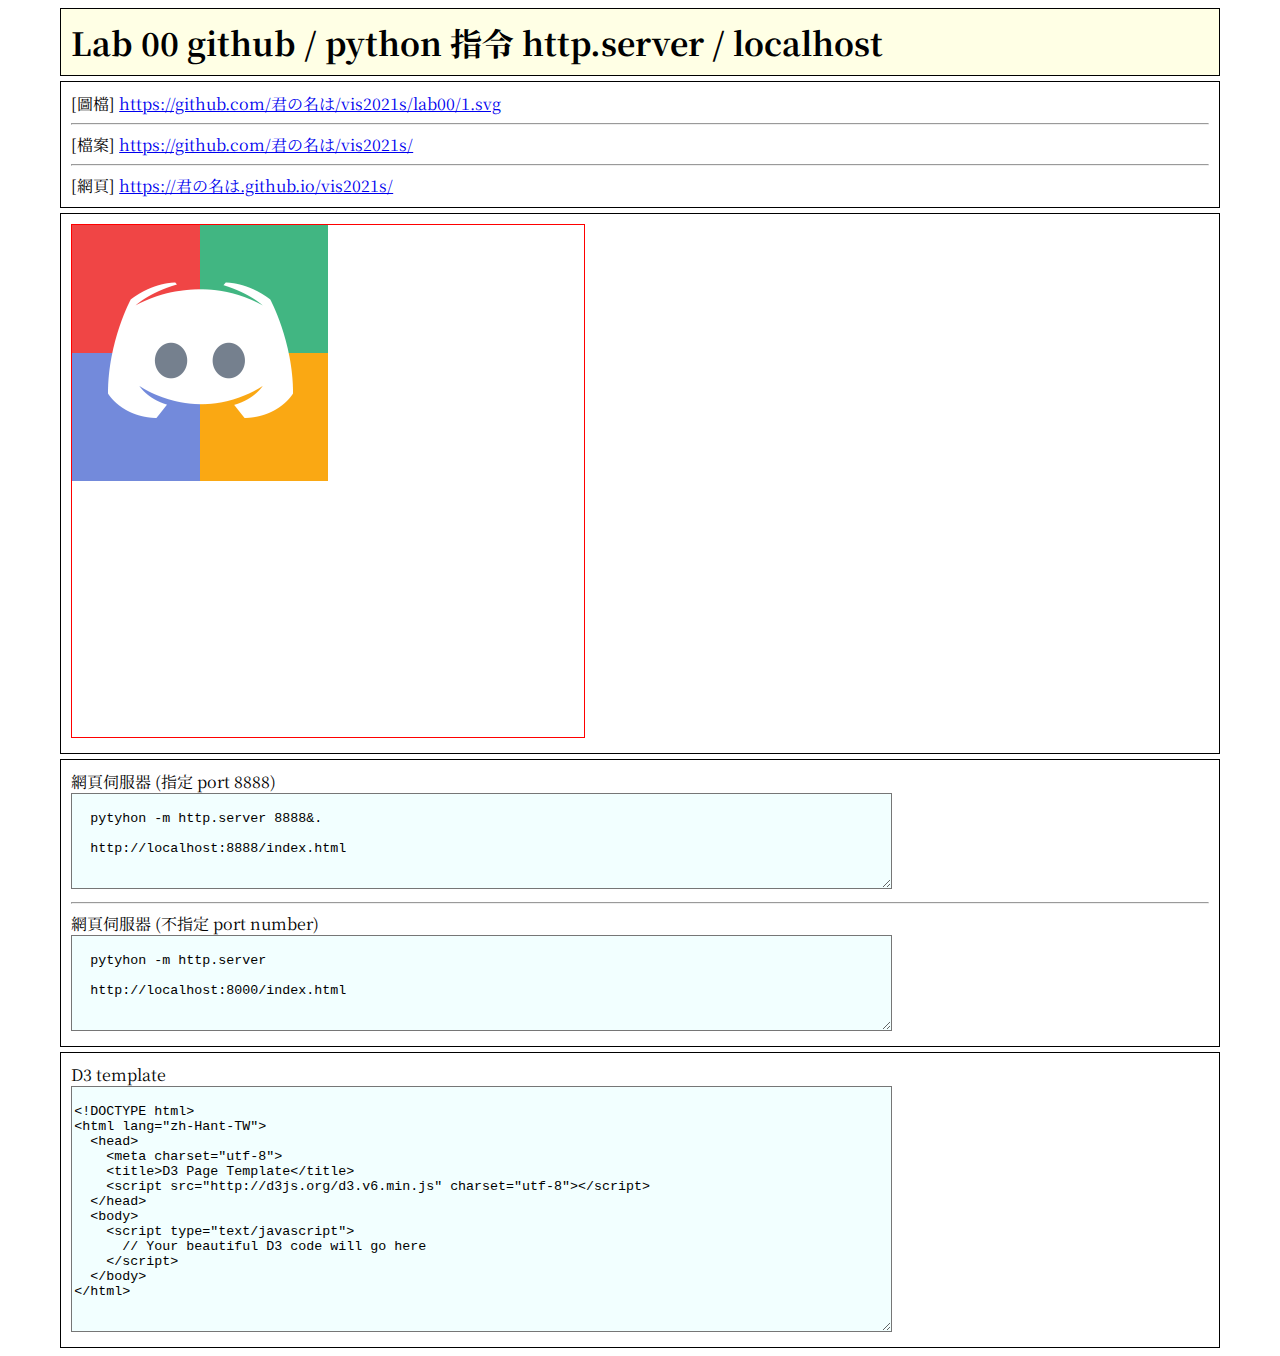
<file: lab00/index.html>
<!DOCTYPE html>
<html>
<head>
	<title></title>
	<meta charset="utf-8">
	<style>
    @import url('https://fonts.googleapis.com/css2?family=Noto+Serif+JP:wght@900&display=swap');

    h1 {
      background-color: rgba(255, 255, 0, 0.1);
      font-family: 'Noto Serif JP', serif;
      font-size: 24pt;
      border: solid 1px black;
      width: 90%;
      margin: 5px auto;
      padding: 10px;
    }

		div {
			font-family: 'Noto Serif JP', serif;
			font-size: 12pt;
			border: solid 1px black;
			width: 90%;
			margin: 5px auto;
			padding: 10px;
		}

    div:hover, ul:hover, h1:hover, h3:hover {
      background-color: rgba(255, 255, 128, 0.1);
      /* offset-x | offset-y | blur-radius | spread-radius | color */
      box-shadow: 0px 0px 5px 5px rgba(128, 255, 255, 0.5);
    }

    svg, iframe {
      border: 1px solid red;
    }
	</style>
</head>
<body>

<h1>  Lab 00 github / python 指令 http.server / localhost </h1>

<div>
  [圖檔] <a href="https://github.com/君の名は/vis2021s/lab00/1.svg">https://github.com/君の名は/vis2021s/lab00/1.svg</a>
  <hr>
  [檔案] <a href="https://github.com/君の名は/vis2021s/">https://github.com/君の名は/vis2021s/</a>
  <hr>
  [網頁] <a href="https://君の名は.github.io/vis2021s/">https://君の名は.github.io/vis2021s/</a>
</div>

<div>
  <iframe src="./1.svg" width="512" height="512" seamless="seamless" scrolling="no" frameborder="0" allowtransparency="true"> </iframe>
</div>

<div>
  網頁伺服器 (指定 port 8888)<br>
  <textarea rows="6" cols="100" style="font-family:'Courier New'; background: rgba(128, 255, 255, 0.1);">

  pytyhon -m http.server 8888&.

  http://localhost:8888/index.html
  </textarea>
  <hr>
  網頁伺服器 (不指定 port number)<br>
  <textarea rows="6" cols="100" style="font-family:'Courier New'; background: rgba(128, 255, 255, 0.1);">

  pytyhon -m http.server

  http://localhost:8000/index.html
  </textarea>
</div>

<div>
  D3 template <br>
  <textarea rows="16" cols="100" style="font-family:'Courier New'; background: rgba(128, 255, 255, 0.1);">

<!DOCTYPE html>
<html lang="zh-Hant-TW">
  <head>
    <meta charset="utf-8">
    <title>D3 Page Template</title>
    <script src="http://d3js.org/d3.v6.min.js" charset="utf-8"></script>
  </head>
  <body>
    <script type="text/javascript">
      // Your beautiful D3 code will go here
    </script>
  </body>
</html>
  </textarea>
</div>


</body>
</html>
</file>
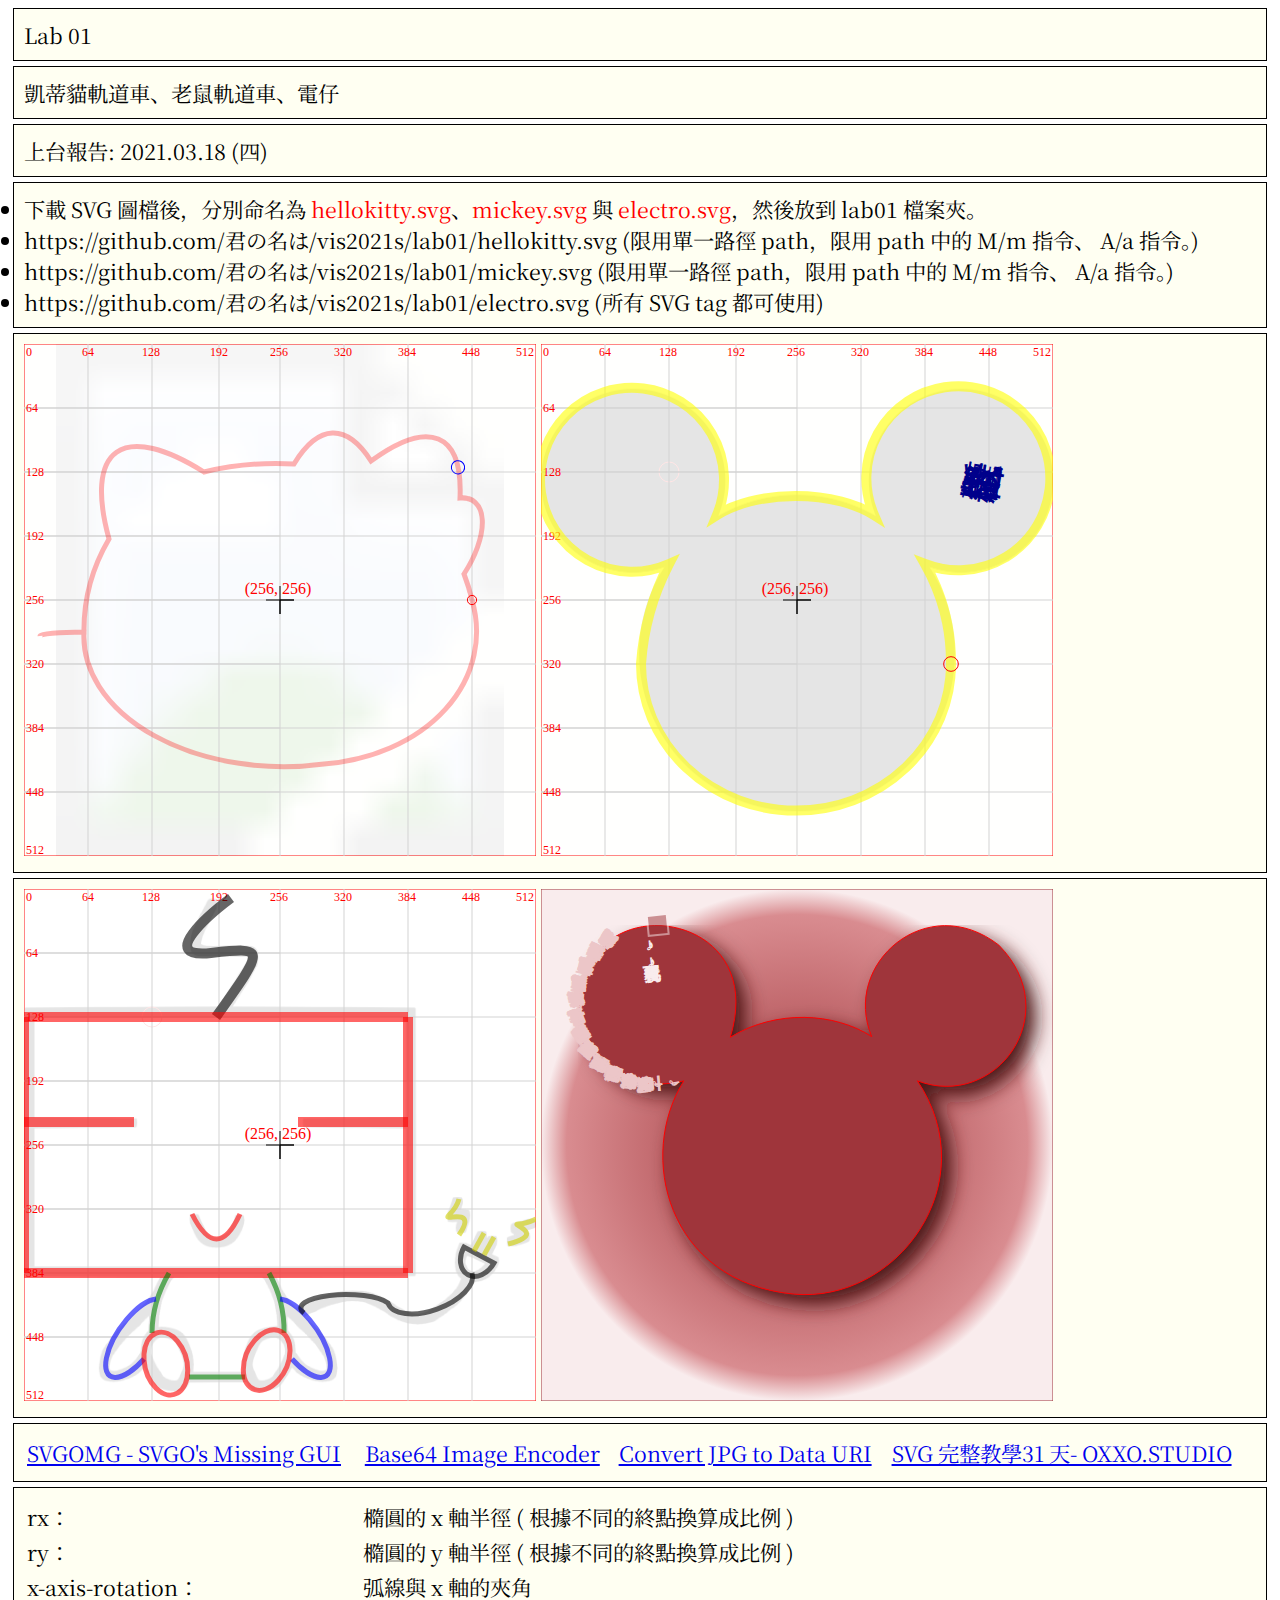
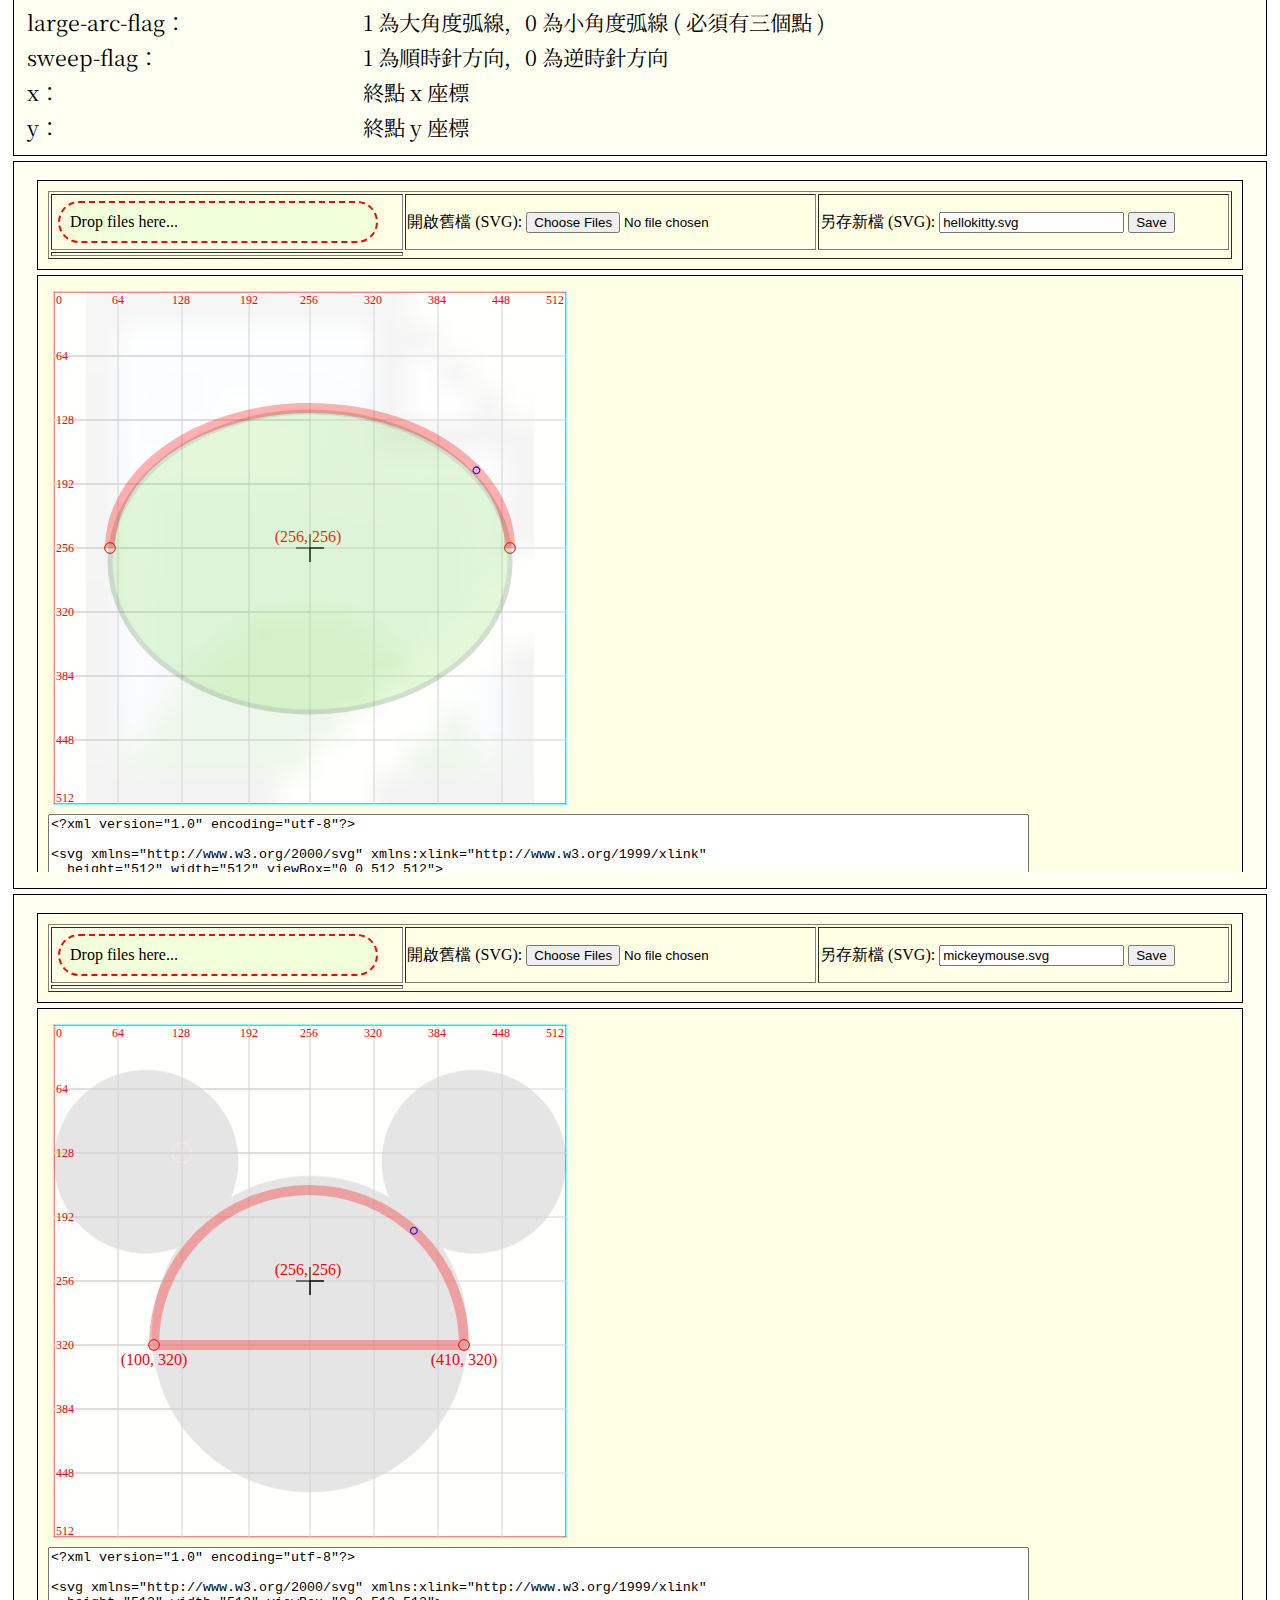
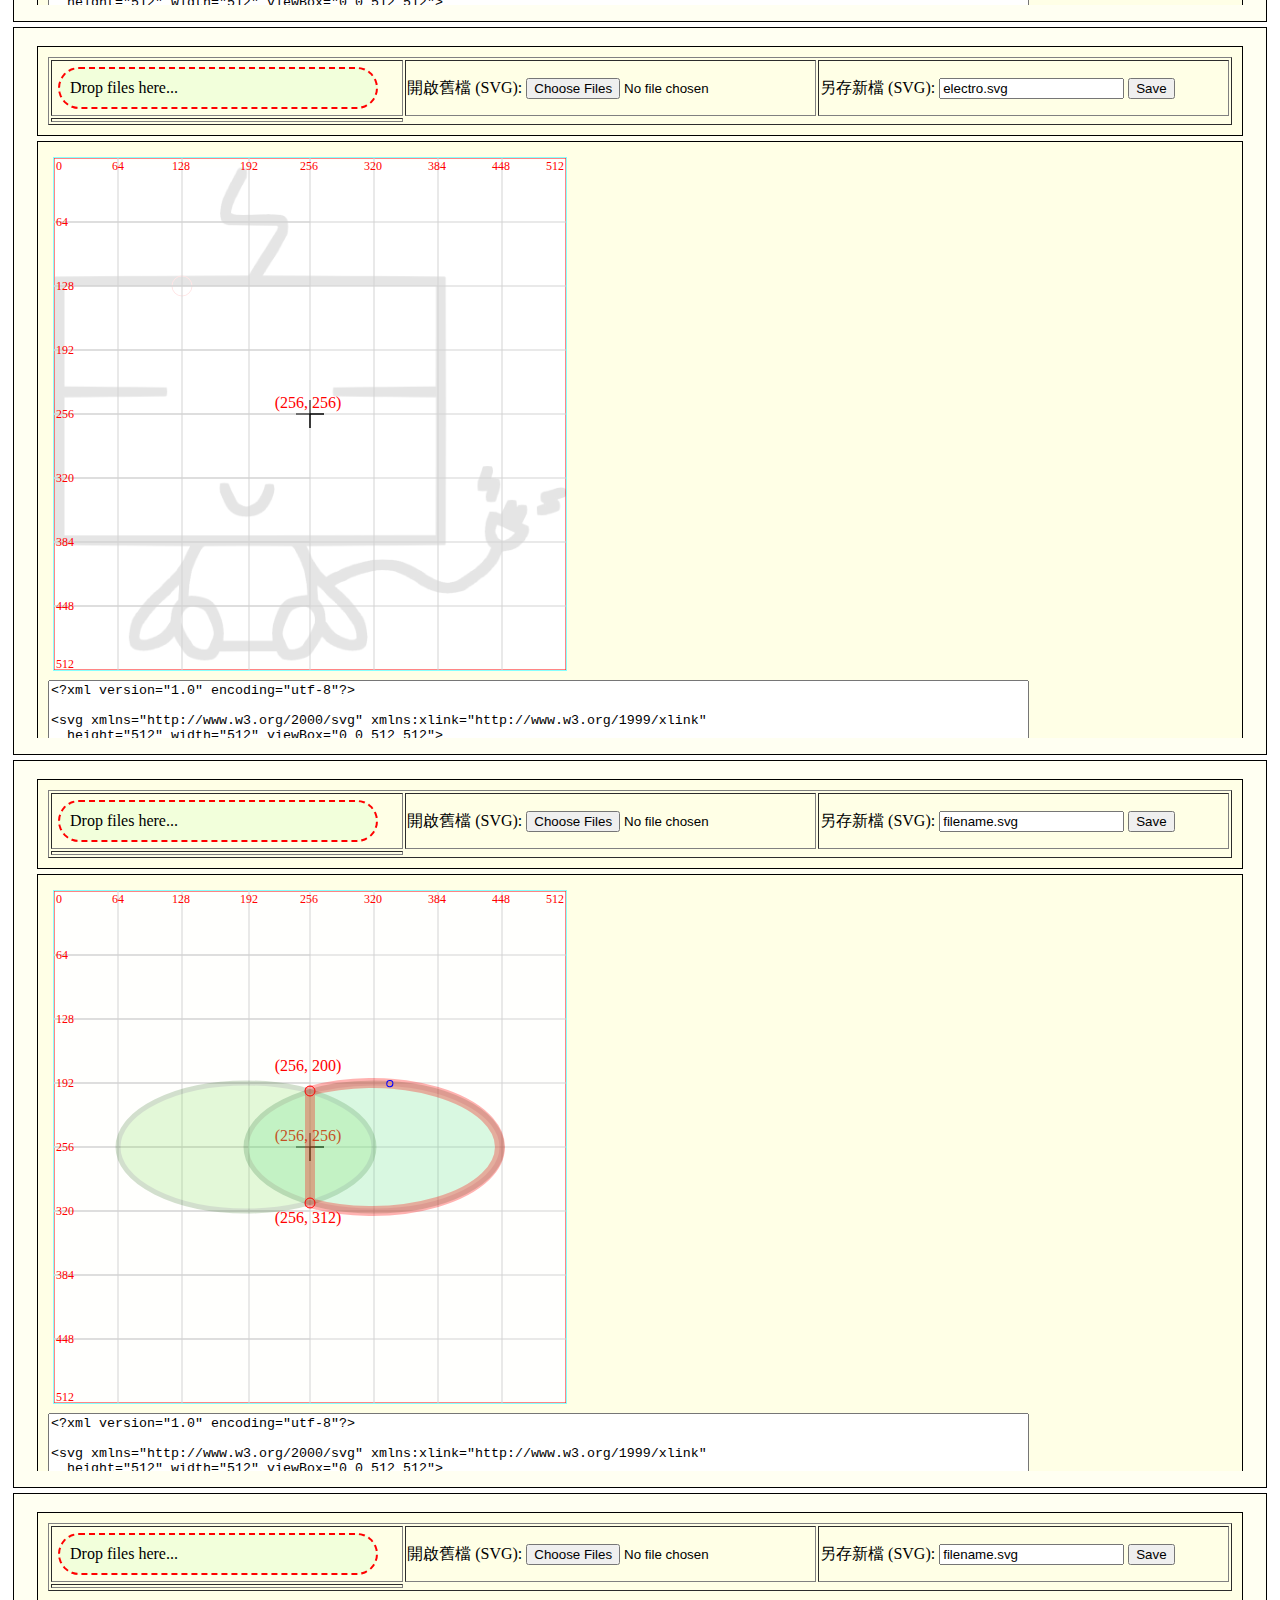
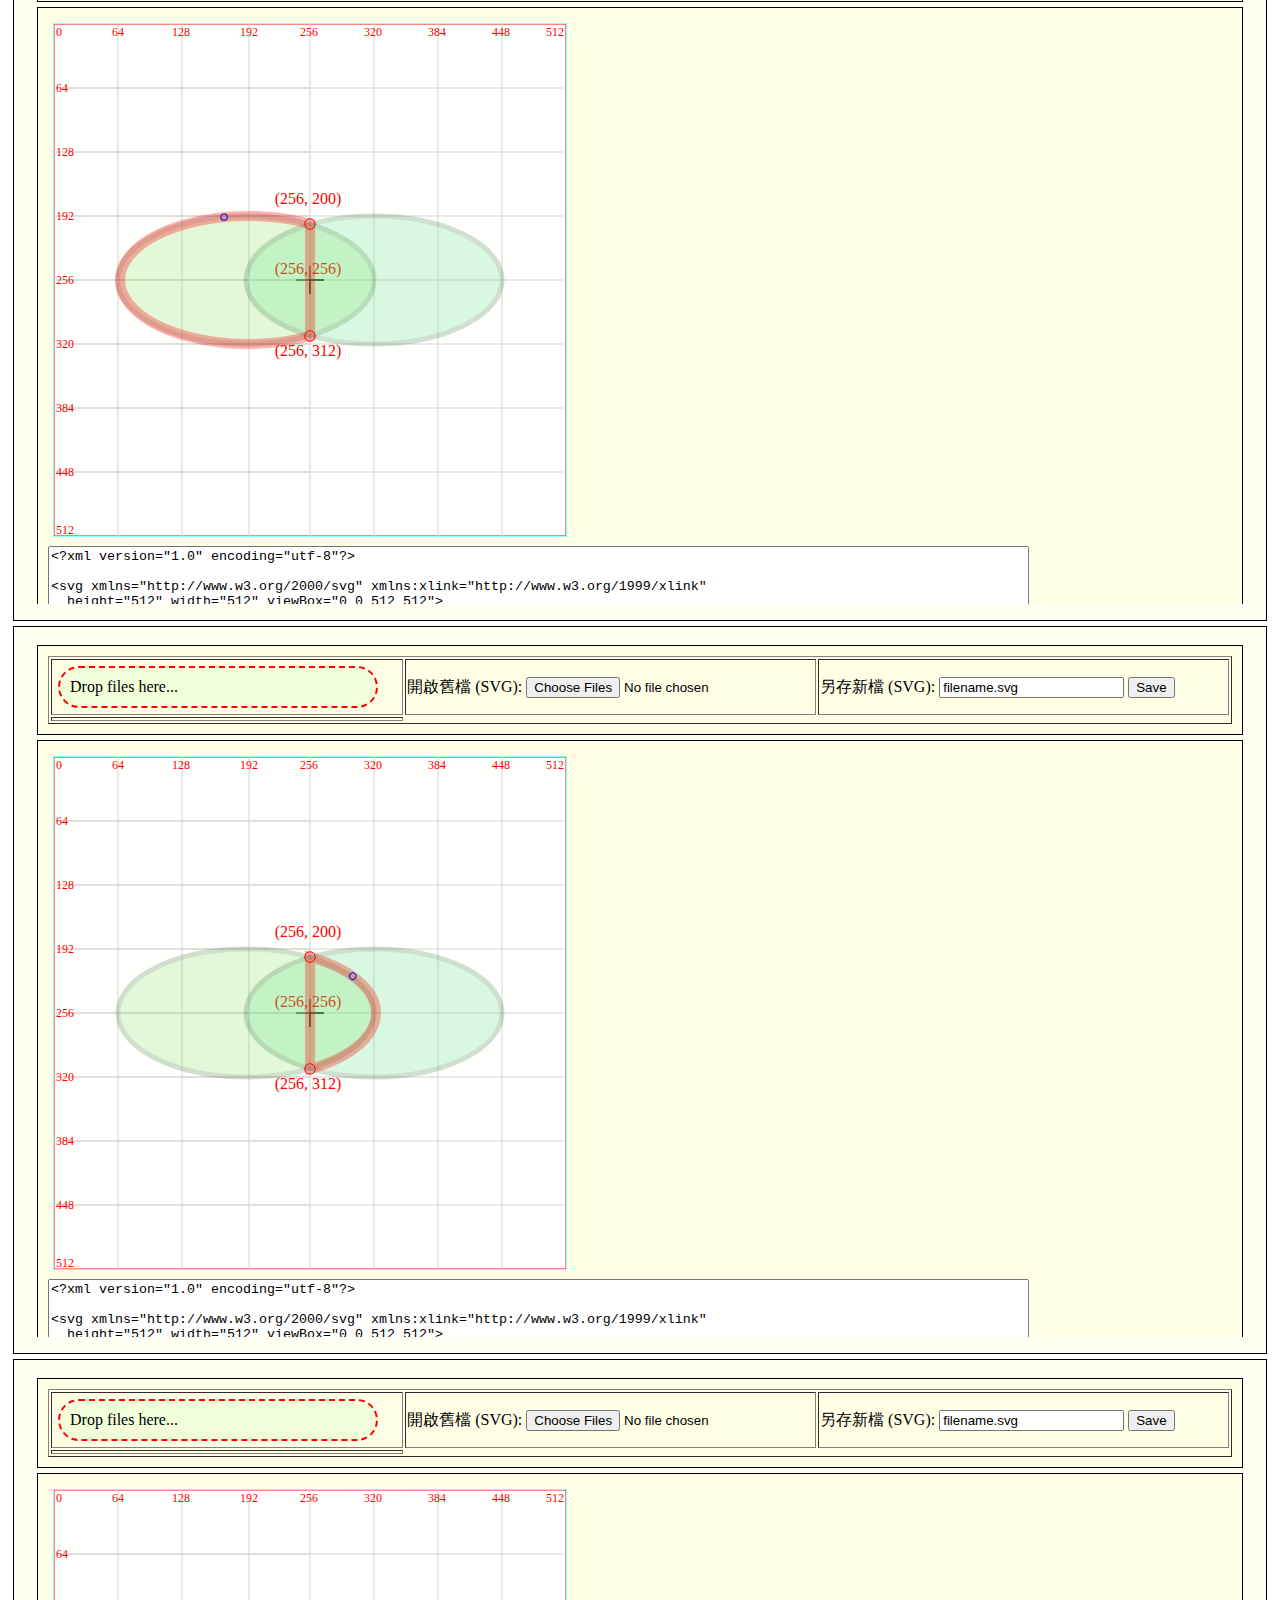
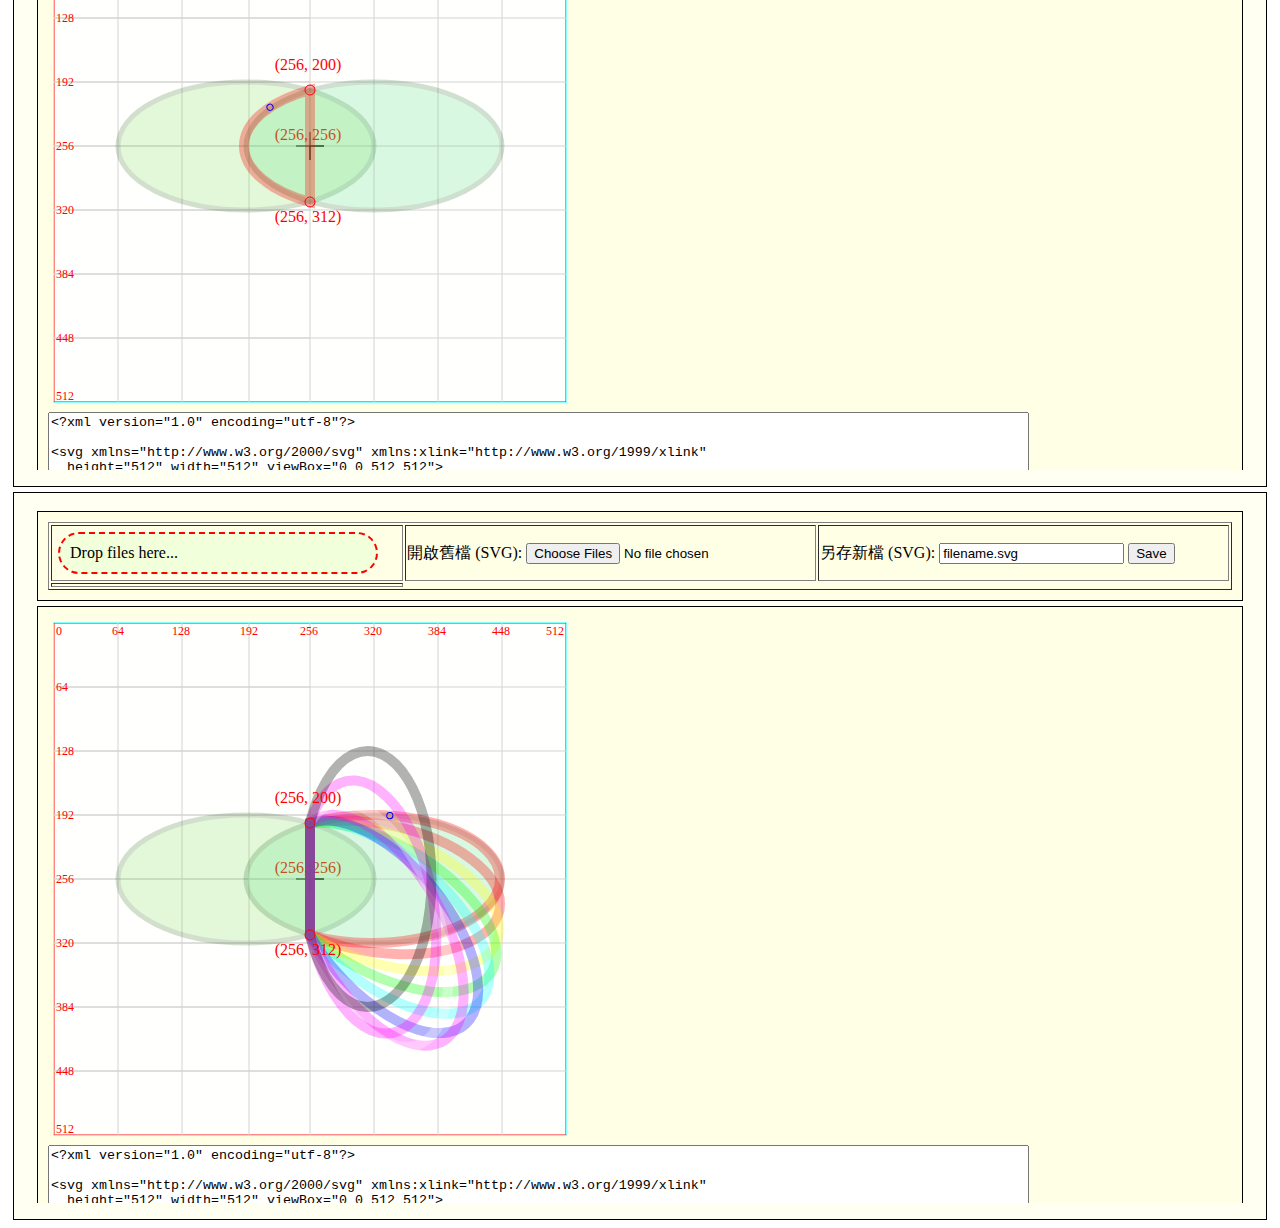
<file: lab01/index.html>
<!DOCTYPE html>
<html lang="zh-Hant-TW">
<head>
    <meta charset="utf-8">
    <title>Lab 01</title>
    <script src="http://d3js.org/d3.v6.min.js" charset="utf-8"></script> <!-- v6.5.0 -->
    <style type="text/css">
	    @import url('https://fonts.googleapis.com/css2?family=Noto+Serif+JP:wght@900&display=swap');

	    body {
	        font-family: 'Noto Serif JP', serif;
	        font-size: 16pt;
	    }
	    div, ul {
	      border: solid black 1px;
	      margin: 5px;
	      padding: 10px;
	      background-color: rgba(255, 255, 128, 0.1);
	    }

	    div:hover, ul:hover {
	      background-color: rgba(255, 128, 128, 0.1);
	    }
    </style>
</head>
<body>
	<div>
		Lab 01
	</div>
	<div>
		凱蒂貓軌道車、老鼠軌道車、電仔
	</div>
	<div>
		上台報告: 2021.03.18 (四)
	</div>
	<ul>
		<li>下載 SVG 圖檔後，分別命名為 <font color="red">hellokitty.svg</font>、<font color="red">mickey.svg</font> 與 <font color="red">electro.svg</font>，然後放到 lab01 檔案夾。</li>
		<li>https://github.com/君の名は/vis2021s/lab01/hellokitty.svg (限用單一路徑 path，限用 path 中的 M/m 指令、 A/a 指令。)</li>
		<li>https://github.com/君の名は/vis2021s/lab01/mickey.svg (限用單一路徑 path，限用 path 中的 M/m 指令、 A/a 指令。)</li>
		<li>https://github.com/君の名は/vis2021s/lab01/electro.svg (所有 SVG tag 都可使用)</li>
	</ul>
	<div>
    	<iframe src="./hellokitty.svg" width="512" height="512" seamless="seamless" scrolling="yes" frameborder="0" allowtransparency="true"> </iframe>
    	<iframe src="./mickeymouse.svg" width="512" height="512" seamless="seamless" scrolling="yes" frameborder="0" allowtransparency="true"> </iframe>
	</div>
	<div>
    	<iframe src="./electro.svg" width="512" height="512" seamless="seamless" scrolling="yes" frameborder="0" allowtransparency="true"> </iframe>
    	<iframe src="./mickey.svg" width="512" height="512" seamless="seamless" scrolling="yes" frameborder="0" allowtransparency="true"> </iframe>
	</div>
	<!-- ---------------- -->
	<div>
		<table style="width:100%">
		  <tr>
		    <td><a target="_blank" href="https://jakearchibald.github.io/svgomg/">SVGOMG - SVGO's Missing GUI</a></td>
		    <td><a target="_blank" href="https://www.base64-image.de/">Base64 Image Encoder</a></td>
		    <td><a target="_blank" href="https://onlinejpgtools.com/convert-jpg-to-data-uri">Convert JPG to Data URI</a></td>
		    <td><a href="https://www.oxxostudio.tw/articles/201410/svg-tutorial.html">SVG 完整教學31 天- OXXO.STUDIO</a></td>
		  </tr>
		</table>
	</div>
	<!-- ---------------- -->
	<div>
		<table style="width:100%">
		  <tr>
		    <td>rx： </td><td>橢圓的 x 軸半徑 ( 根據不同的終點換算成比例 ) </td>
		  </tr>
		  <tr>
		    <td>ry： </td><td>橢圓的 y 軸半徑 ( 根據不同的終點換算成比例 ) </td>
		  </tr>
		  <tr>
		    <td>x-axis-rotation： </td><td>弧線與 x 軸的夾角 </td>
		  </tr>
		  <tr>
		    <td>large-arc-flag： </td><td>1 為大角度弧線，0 為小角度弧線 ( 必須有三個點 ) </td>
		  </tr>
		  <tr>
		    <td>sweep-flag： </td><td>1 為順時針方向，0 為逆時針方向 </td>
		  </tr>
		  <tr>
		    <td>x：  </td><td>終點 x 座標 </td>
		  </tr>
		  <tr>
		    <td>y：  </td><td>終點 y 座標 </td>
		  </tr>
		</table>
	</div>

	<div>
	    <iframe src="./hellokitty.html" width="100%" height="700" seamless="seamless" scrolling="yes" frameborder="0" allowtransparency="true"> </iframe>
	</div>

	<div>
	    <iframe src="./mickeymouse.html" width="100%" height="700" seamless="seamless" scrolling="yes" frameborder="0" allowtransparency="true"> </iframe>
	</div>

	<div>
	    <iframe src="./electro.html" width="100%" height="700" seamless="seamless" scrolling="yes" frameborder="0" allowtransparency="true"> </iframe>
	</div>
	<div>
	    <iframe src="./largearcsweep1.html" width="100%" height="700" seamless="seamless" scrolling="yes" frameborder="0" allowtransparency="true"> </iframe>
	</div>

	<div>
	    <iframe src="./largearcsweep2.html" width="100%" height="700" seamless="seamless" scrolling="yes" frameborder="0" allowtransparency="true"> </iframe>
	</div>

	<div>
	    <iframe src="./largearcsweep3.html" width="100%" height="700" seamless="seamless" scrolling="yes" frameborder="0" allowtransparency="true"> </iframe>
	</div>

	<div>
	    <iframe src="./largearcsweep4.html" width="100%" height="700" seamless="seamless" scrolling="yes" frameborder="0" allowtransparency="true"> </iframe>
	</div>

	<div>
	    <iframe src="./angle.html" width="100%" height="700" seamless="seamless" scrolling="yes" frameborder="0" allowtransparency="true"> </iframe>
	</div>

	<script type="text/javascript">
	  // Your beautiful D3 code will go here
	</script>

 </body>
</html>
</file>
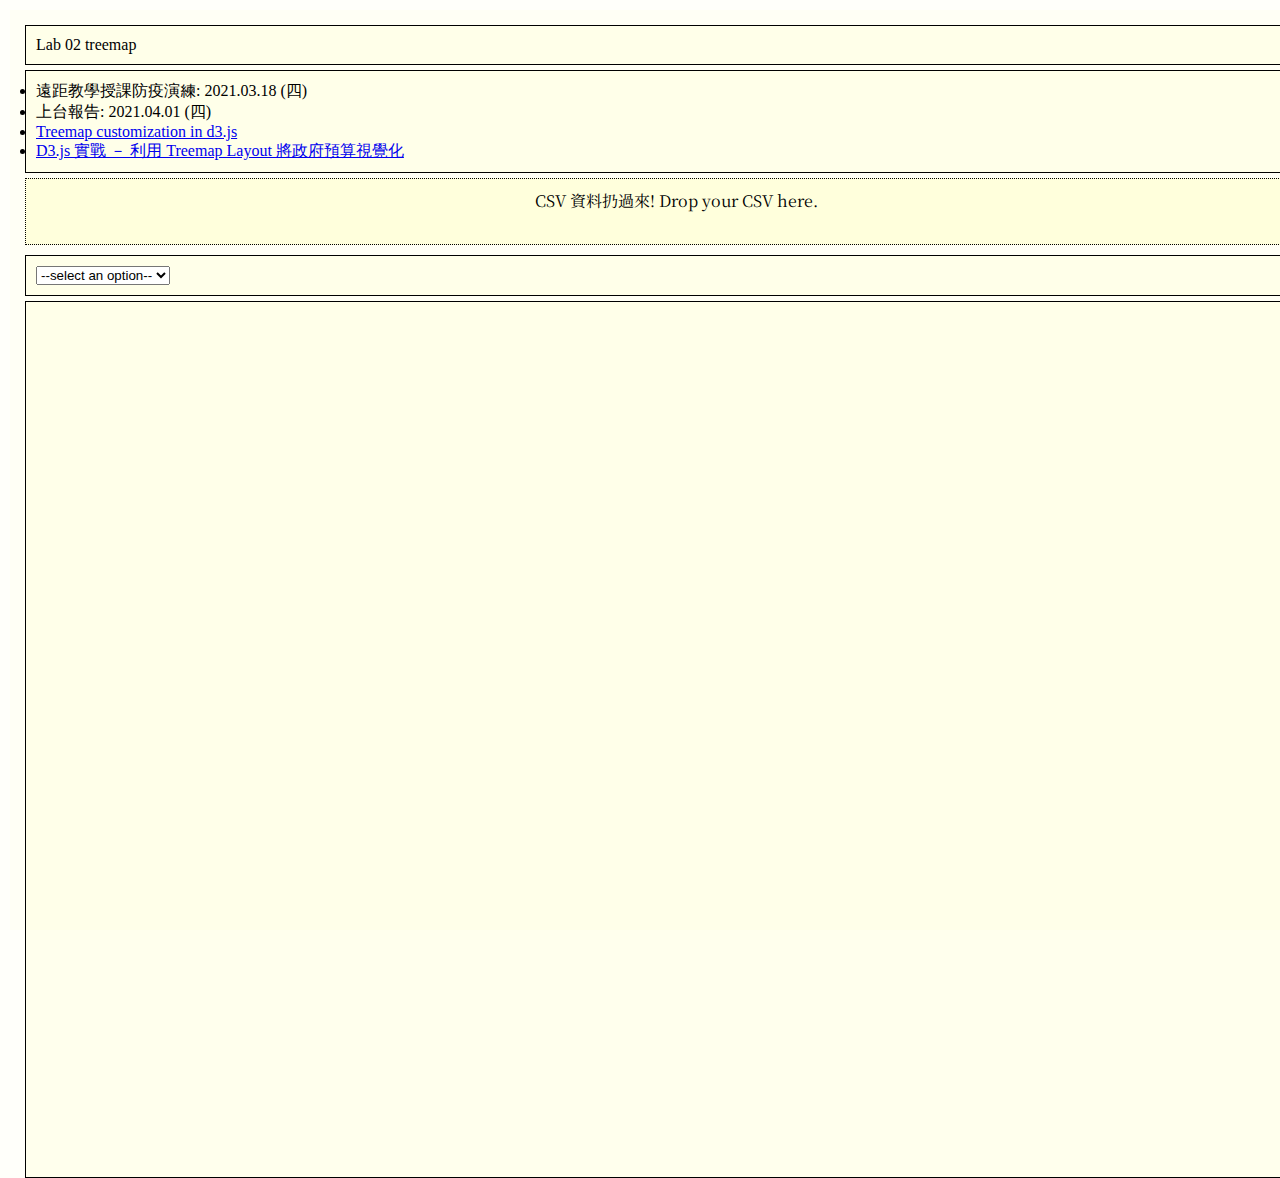
<file: lab02/index.html>
<!DOCTYPE html>

<html>
	<head>
		<script src="https://d3js.org/d3.v4.js"></script>
        <script src="dataLoader.js"></script>
        <script src="getNode.js"></script>
		
		<style>
      		@import url('https://fonts.googleapis.com/css2?family=Noto+Serif+JP:wght@900&display=swap');

		    div, ul {
		      border: solid black 1px;
		      margin: 5px;
		      padding: 10px;
		      background-color: rgba(255, 255, 128, 0.1);
		    }

		    div:hover, ul:hover {
		      background-color: rgba(255, 128, 128, 0.1);
		    }

			html, body {
				height: 100%;
				width: 100%;
				padding: 0;
				margin: 0;
				padding: 10px;
		        background-color: rgba(255, 255, 0, 0.02);
			}

			svg {
		        font-family: 'Noto Serif JP', serif;
			}

			#dropfile {
				height: 5%;
				width: 100%;
				border-style: dotted;;
				display: block;
				text-align: center;
			    animation-name: oxxo;
			    animation-duration: 2s;
			    animation-iteration-count: infinite;
			    padding: 10px;
		        background-color: rgba(255, 255, 0, 0.1);
		        font-family: 'Noto Serif JP', serif;
		        margin-bottom: 10px;
			}
			#dropfile:hover {
			    background-color: rgba(128, 255, 255, 0.1);
			}
			@keyframes oxxo{
			    from {
			        border-style: dotted;;
			        border-color: blue;
			        color: blue;
			    }
			    to {
			        border-style: solid;
			        border-color: red;
			        color: crimson;
			    }
			}
			
			#treemap {
				height: 95%;
				width: 100%;
			}
		</style>
	</head>
	<body>
		<div>
			Lab 02 treemap
		</div>
		<ul>
			<li>遠距教學授課防疫演練: 2021.03.18 (四) </li>
			<li>上台報告: 2021.04.01 (四) </li>
			<li><a href="https://www.d3-graph-gallery.com/graph/treemap_custom.html">Treemap customization in d3.js</a></li>
			<li><a href="http://blog.infographics.tw/2015/10/d3js-tutorial-treemap-and-budget/">D3.js 實戰 － 利用 Treemap Layout 將政府預算視覺化</a></li>
		</ul>

		<div id="dropfile" for="csvfile">
			CSV 資料扔過來! Drop your CSV here.
		</div>
		<div>
			<select id="ObjectKeys">
				<option value="selectValue">
					--select an option--
				</option>
			</select>
		</div>
		<div id="treemap"></div>


		<script>
			var Base64 = { _keyStr: "ABCDEFGHIJKLMNOPQRSTUVWXYZabcdefghijklmnopqrstuvwxyz0123456789+/=", encode: function (r) { var t, e, o, a, h, c, n = "", d = 0; for (r = Base64._utf8_encode(r); d < r.length;)o = (c = r.charCodeAt(d++)) >> 2, a = (3 & c) << 4 | (t = r.charCodeAt(d++)) >> 4, h = (15 & t) << 2 | (e = r.charCodeAt(d++)) >> 6, c = 63 & e, isNaN(t) ? h = c = 64 : isNaN(e) && (c = 64), n = n + this._keyStr.charAt(o) + this._keyStr.charAt(a) + this._keyStr.charAt(h) + this._keyStr.charAt(c); return n }, decode: function (r) { var t, e, o, a, h, c = "", n = 0; for (r = r.replace(/[^A-Za-z0-9\+\/\=]/g, ""); n < r.length;)t = this._keyStr.indexOf(r.charAt(n++)) << 2 | (o = this._keyStr.indexOf(r.charAt(n++))) >> 4, e = (15 & o) << 4 | (a = this._keyStr.indexOf(r.charAt(n++))) >> 2, o = (3 & a) << 6 | (h = this._keyStr.indexOf(r.charAt(n++))), c += String.fromCharCode(t), 64 != a && (c += String.fromCharCode(e)), 64 != h && (c += String.fromCharCode(o)); return c = Base64._utf8_decode(c) }, _utf8_encode: function (r) { r = r.replace(/\r\n/g, "\n"); for (var t = "", e = 0; e < r.length; e++) { var o = r.charCodeAt(e); o < 128 ? t += String.fromCharCode(o) : (127 < o && o < 2048 ? t += String.fromCharCode(o >> 6 | 192) : (t += String.fromCharCode(o >> 12 | 224), t += String.fromCharCode(o >> 6 & 63 | 128)), t += String.fromCharCode(63 & o | 128)) } return t }, _utf8_decode: function (r) { for (var t = "", e = 0, o = c1 = c2 = 0; e < r.length;)(o = r.charCodeAt(e)) < 128 ? (t += String.fromCharCode(o), e++) : 191 < o && o < 224 ? (c2 = r.charCodeAt(e + 1), t += String.fromCharCode((31 & o) << 6 | 63 & c2), e += 2) : (c2 = r.charCodeAt(e + 1), c3 = r.charCodeAt(e + 2), t += String.fromCharCode((15 & o) << 12 | (63 & c2) << 6 | 63 & c3), e += 3); return t } };
		</script>

		<script>
			var csvData = null
			window.addEventListener('load', function(){
                var treemapContainer = document.getElementById('treemap')
                var objectKeys = document.getElementById("ObjectKeys")

                document.getElementById("ObjectKeys").addEventListener('change', function(evt){
					if(evt.target.value == 'selectValue' ){
						return;
					}
				
                    //clear container
                    if (treemapContainer.innerHTML.length) {
                        treemapContainer.innerHTML = ''
                    }
					
                    dataClassifier(objectKeys.value, function(data, layers){
                        node = getNode(data, layers, treemapContainer)
                        treemapContainer.appendChild(node)
                    })                    
				})

//					/*
                dataLoader("TP_TA.csv", function(){
					dataClassifier(objectKeys.value, function(data, layers){
						node = getNode(data, layers, treemapContainer)
						treemapContainer.append(node)
					})
				})
//					*/
				/*
				document.getElementById('dropfile').addEventListener('dragover',function(evt){
					evt.preventDefault()
				})

				document.getElementById('dropfile').addEventListener('drop', function(evt){
					evt.preventDefault()

					var files = evt.dataTransfer.files

					if (files.length) {
                        if (treemapContainer.innerHTML.length) {
                            treemapContainer.innerHTML = ''
                        }

                        if (objectKeys.innerHTML.length) {
                            objectKeys.innerHTML = ''
						}

						var csvFile = files[0]

						//讀取csv
						var fr = new FileReader()

                        fr.onload = function(){
                            dataLoader(fr.result, function(){
								dataClassifier(objectKeys.value, function(data, layers){
									node = getNode(data, layers, treemapContainer)
									treemapContainer.innerHTML = node.innerHTML
								}) 
							})			                         
                        }

						fr.readAsText(csvFile)
					}
				})
				*/
			})
		</script>

	</body>
	
</html>
</file>
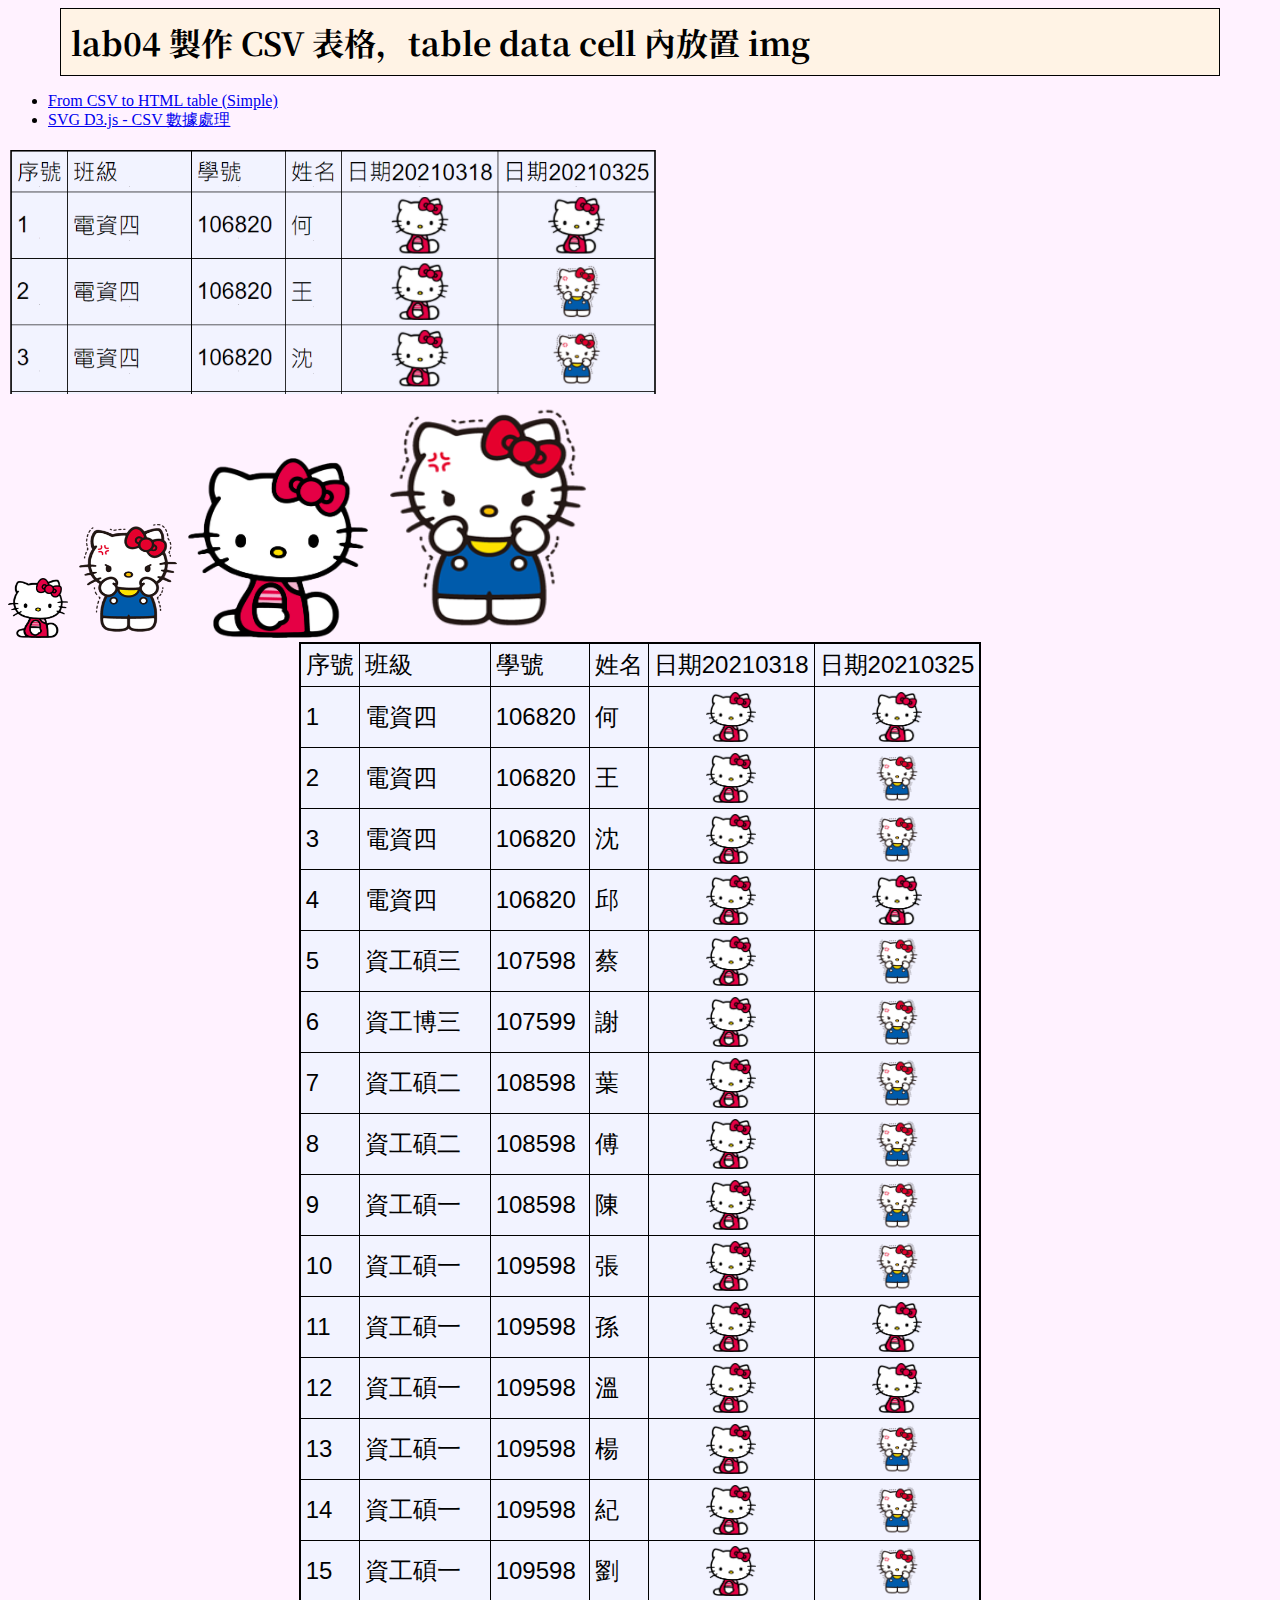
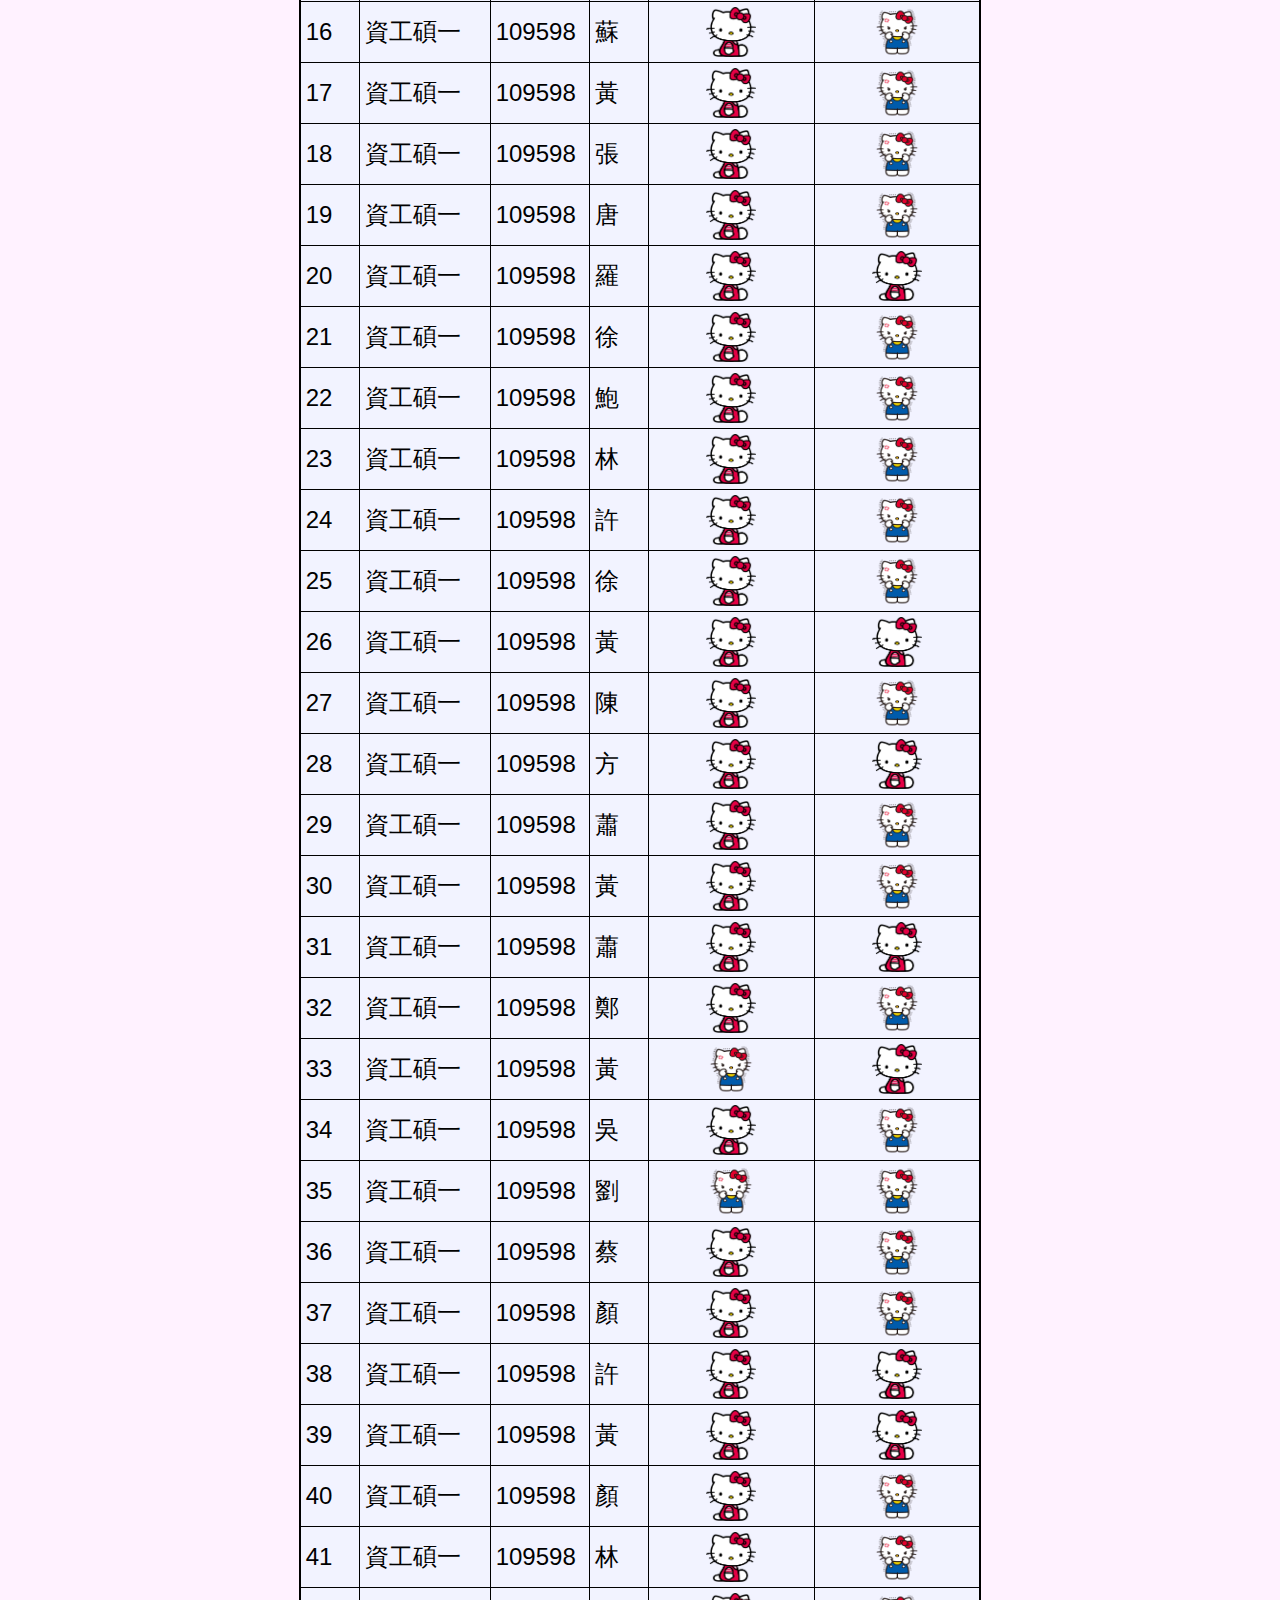
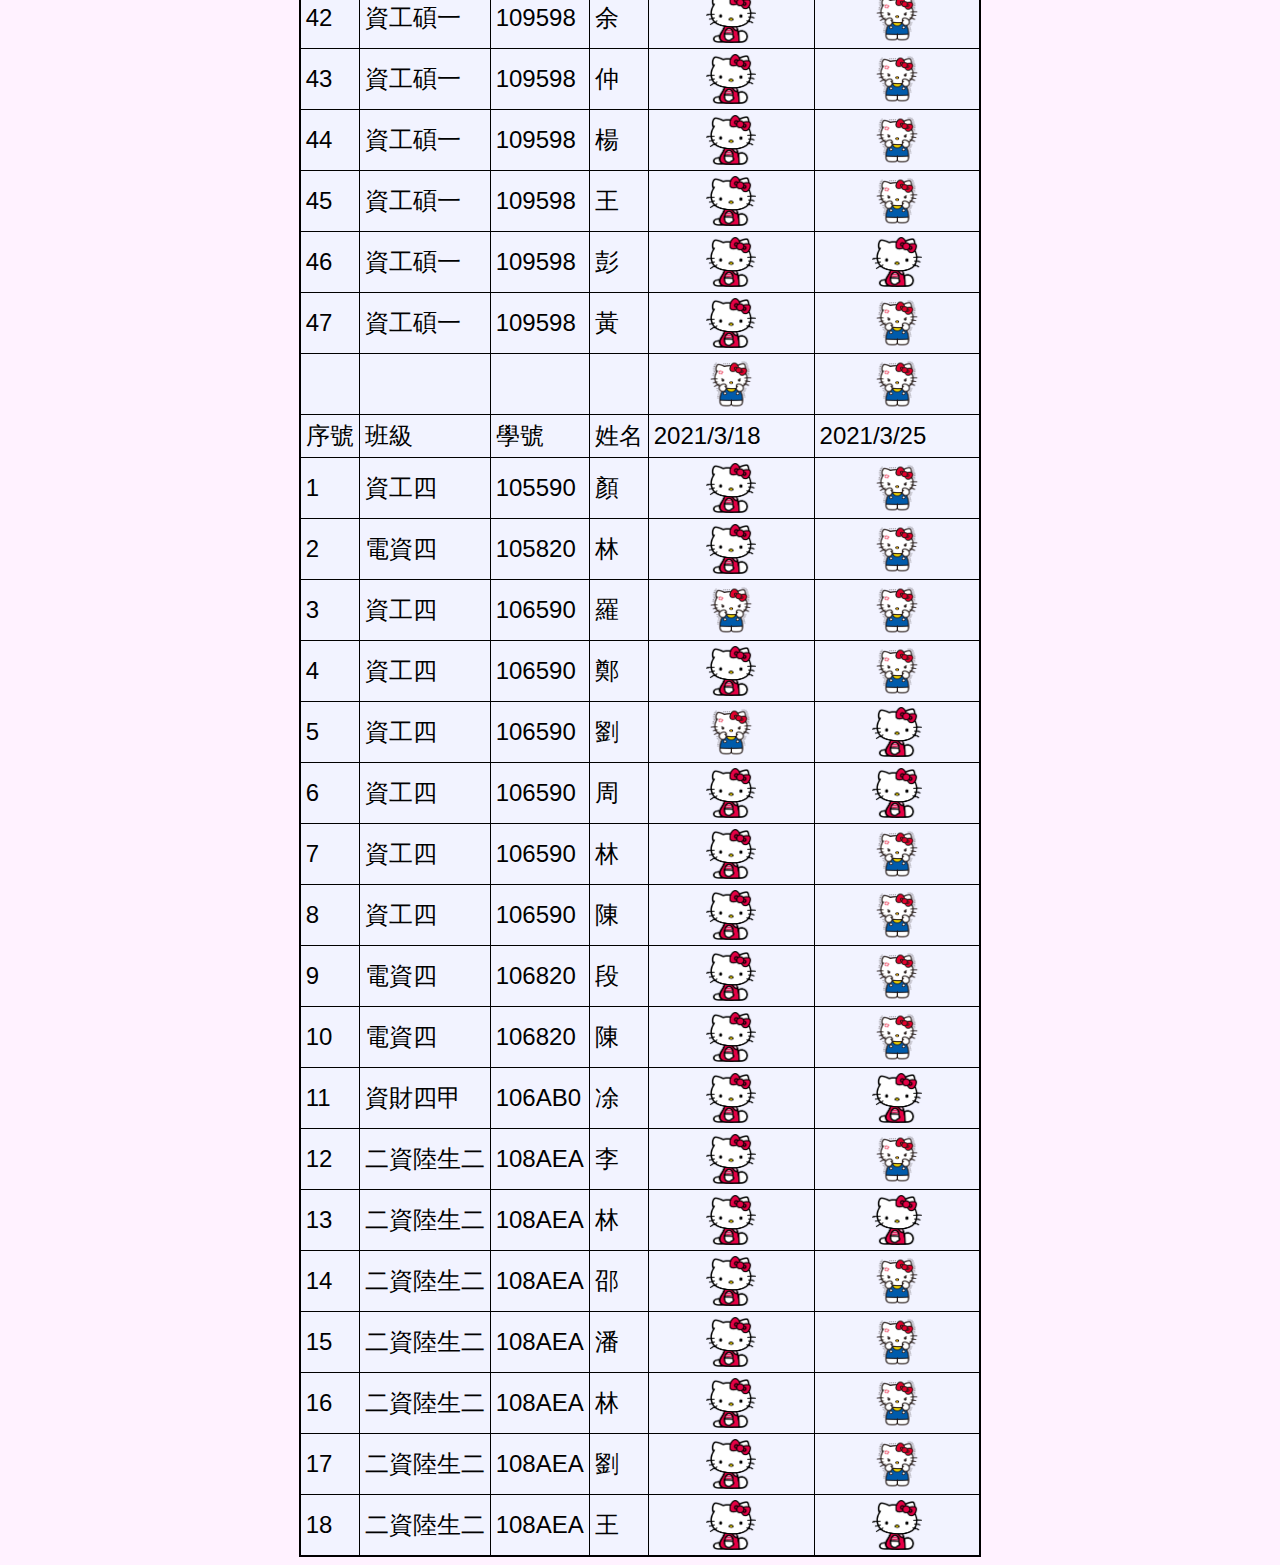
<file: lab04/index.html>
<!--
http://bl.ocks.org/ndarville/7075823
https://www.oxxostudio.tw/articles/201501/svg-d3-13-csv.html
-->

<!DOCTYPE html>

<html lang="en">
    <head>
        <meta charset="utf-8">
        <style>
            @import url('https://fonts.googleapis.com/css2?family=Noto+Serif+JP:wght@900&display=swap');

            h1 {
              background-color: rgba(255, 255, 0, 0.1);
              font-family: 'Noto Serif JP', serif;
              font-size: 24pt;
              border: solid 1px black;
              width: 90%;
              margin: 5px auto;
              padding: 10px;
            }

            body {
                background-color: rgba(255, 128, 255, 0.1);
            }
            table {
                border-collapse: collapse;
                border: 2px black solid;
                font: 24px sans-serif;
                margin-left: auto;
                margin-right: auto;
            }

            td, th {
                border: 1px black solid;
                padding: 5px;
                background-color: rgba(128, 255, 255, 0.1);
            }

            td img{
                display: block;
                margin-left: auto;
                margin-right: auto;
            }

            img:hover {
                box-shadow: 0 0 2px 1px rgba(0, 140, 186, 0.5);
            }
        </style>
    </head>
    <body>
        <h1>
            lab04 製作 CSV 表格，table data cell 內放置 img
        </h1>
        <div>
            <ul>
                <li><a href="http://bl.ocks.org/ndarville/7075823">From CSV to HTML table (Simple)</a></li>
                <li><a href="https://www.oxxostudio.tw/articles/201501/svg-d3-13-csv.html">SVG D3.js - CSV 數據處理</a></li>
            </ul>
        </div>
        <img src="./c.png" width="650">
        <div id="div1"></div>
        <script src="./d3.v3.min.js"></script> 

        <script type="text/javascript"charset="utf-8">

            d3.select("#div1")  //往上找到id = div1的地方 (#xxx = id=xxx)
                .selectAll("img")
                .data([0, 1, 2, 3])
                .enter()
                // img
                .append("img")
                .attr("src", function(d, i) { if (i % 2 == 0) return "./92.png"; else return "./93.png"; })
                .attr("x", "0")
                .attr("y", "0")
                .attr("width",  function(d, i) { return (i + 1) * 60; })
                .attr("height", function(d, i) { return (i + 1) * 60; });

            d3.text("data.csv", function(data) {
                var parsedCSV = d3.csv.parseRows(data);
                var container = d3.select("body")
                    .append("table")

                    .selectAll("tr")
                        .data(parsedCSV).enter()
                        .append("tr")

                    .selectAll("td")
                        .data(function(d) { return d; }).enter()
                        .append("td")
                        .text(function(d, i) { 
                            console.log('d = ' + d + ' i = ' + i);
                            if(i >= 4 && (d == 0 || d == 1)){
                                return "";
                            }
                            else{
                                return d;
                            }
                        })
                        .append("img")
                        .attr("src", function(d, i) {
                            if(i >= 4){
                                if(d == 1){
                                    return "./92.png";
                                }
                                else if(d == 0){
                                    return "./93.png";
                                }
                            }
                        })
                        .attr("width",  function(d, i) { 
                            if(i >= 4){
                                if(d == 1 || d == 0){
                                    return 50;
                                }
                            }
                        })
                        .attr("height", function(d, i) { 
                            if(i >= 4){
                                if(d == 1 || d == 0){
                                    return 50;
                                }
                            }
                        });
            });
        </script>
    </body>
</html>
</file>
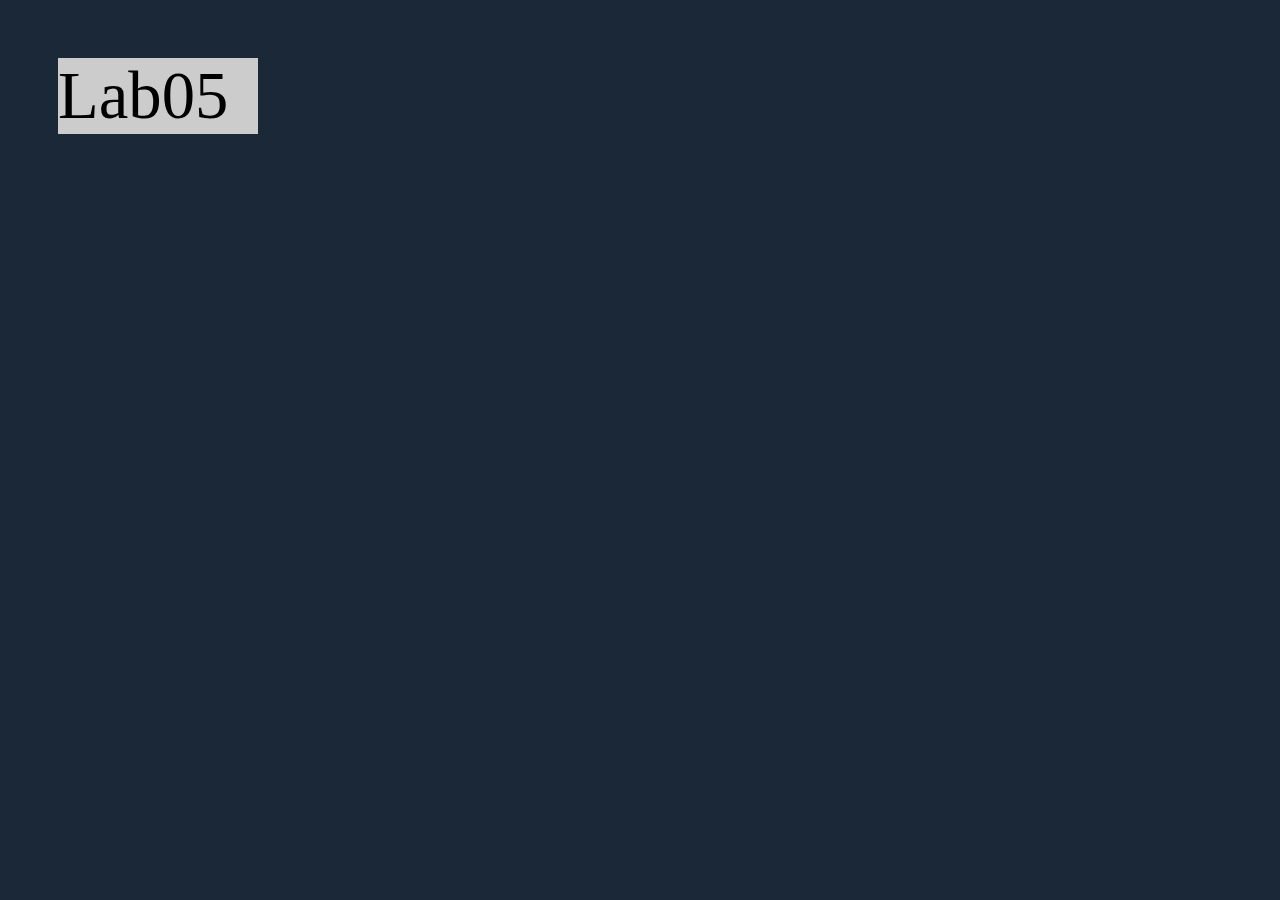
<file: lab05/index.html>
<!DOCTYPE html>
<html lang="zh-Hant-TW">
  <head>
    <meta charset="utf-8">
    <title>Lab</title>
    <!--記得使用https 不然網頁會讀不出來-->
    <script src="https://d3js.org/d3.v6.min.js" charset="utf-8"></script> <!-- v6.5.0 -->
    <!-- <script src="http://d3js.org/d3.v3.min.js" charset="utf-8"></script> --> <!-- v3.?.? -->
    <style type="text/css">/*
		.bar {
            fill: steelblue;
        }
    	div{
    		border: 1px black solid;	
    		padding: 20px;
    		margin: 1px 10px 1px 1px;	
    		display: inline-block;
    	}
    	body {
    		border: 1px red solid;
    		padding: 20px;
    		vertical-align: bottom;
    	}*/        
        body {
            padding: 50px;
            font-family: 'Noto Serif TC', serif;
            /*font-family: Arial, Helvetica, sans-serif;*/
            font-size: 50pt;
            background: #1b2838;
        }
        div{
            width: 200px;
            background: #CCC;
        }
    	svg{
    		background: #c6d4df;
    	}
    </style>
  </head>
  <body>
    <div>
        <text>Lab05</text>
    </div>
    <script type="text/javascript">
 		//設定基本參數
 		var margin = { top: 40, right: 20, bottom: 30, left: 40 },	//外框到圖形之間的寬度
            width = window.innerWidth*2/3,	//讀取視窗寬度
            height = window.innerHeight*2/3,	//讀取視窗長度
            textSize = window.innerWidth * 1/80;	//字的大小

        //新增svg
        var svg = d3.select("body").append("svg")
            .attr("width", width + margin.right + margin.left)
            .attr("height", height + margin.top + margin.bottom)
            .append("g")// used for x, y lengend
            .attr("transform", "translate(" + margin.left + "," + margin.top + ")");

        var rowConverter = function (d) {	//將data更改為物件，回傳給d3 csv使用
            return {
                Socse: parseInt(d.組界),
                Number: parseInt(d.頻率)
            };
        }
            	
        d3.csv("./data.csv", rowConverter).then(function (data) {
            data.forEach(function (d) {	//還不懂
                d.Socse = +d.Socse;
            });
            var rowN = data.length;	//取資料數量
            
            //var heightMax = d3.max(function(d){ return d.Number;});	//不知道為甚麼最大值取不出來 
            var heightMax = 39;	//n的最大值
            var heightProp = height/heightMax;	//heightProportion n的比例尺 給資料高度使用
            //window.alert(heightProp);

            //設定介面比例尺 
            var xScale = d3.scaleBand().range([0, width]);
            xScale.domain([0, function(d){	//0~(60-33)
            	max = d3.max(function(d){return d.Socse;});
            	min = d3.min(function(d){return d.Socse;});
            	return max - min;
            }]);
            //y上下顛倒 0擺在最下方 Linear用在連續參數
            var yScale = d3.scaleLinear().range([height, 0]);
            yScale.domain([0, height]);

            //設定參數比例尺 #Band用在不連續參數
            var x = d3.scaleBand()
                .range([0, width])
                .padding(0.2);	//間距 (與邊 各資料的間隔)
            var y = d3.scaleLinear()
                .range([height, 0]);	//將高度顛倒過來 方便從最下面開始計算(bottom = 0, top = height)            
            // Scale the range of the data in the domains
            x.domain(data.map(function (d) { return d.Socse; }));	//依據組別 (33~60)
            y.domain([0, d3.max(data, function (d) { return d.Number; })]);
            //參考資料: https://ithelp.ithome.com.tw/articles/10222418
            //參考資料: https://ithelp.ithome.com.tw/articles/10222875

            //長條圖
            svg.selectAll("rect")
	    	    .data(data)
	    	    .enter()
	    	    .append("rect")	//加上方形圖
	    	    .attr("id", "bar")
	    	    .attr("x", function(d, i){return x(d.Socse);})	//依據比例尺放置
	    	    .attr("y", function(d){ return y(d.Number);})	//長條圖的最高點
		    	.attr("width", (width / rowN) * 0.9)	//每個方形的寬度為 (寬度/全部數量) * 0.9
		    	.attr("height", function(d, i){
		    	  		return d.Number * heightProp;	//乘上圖片的比率，以便等比放大
		    	  	}
		    	)
	    	    .attr("fill", function(d){	//顏色
		    	  	G = Math.round((255 - d.Number * (255/50)));	//
		    	  	// GG = parseInt(G, 16);	//將字串轉為16位元
		    	  	GG = G.toString(16).substr(-4).toUpperCase();	//轉為16位元
		    	  	if(GG < 10){
		    	  		return "#F" + GG + GG;
		    	  	}
		    	  	return "#FF" + "20" + GG;	//橘色(255, 128, 0)
    	  		});

            //顯示資料的參數
            svg.selectAll("text")
		    	.data(data)
		    	.enter()
		    	.append("text")	//加上文字，以顯示各個長條圖的數值
		    	.attr("x", function(d){	//置中調整
		    		if(d.Number < 10){	//個位數
		    			return x(d.Socse) - (textSize / 2) + (width / rowN) / 2;
		    		}
		    		else{
		    			return x(d.Socse) - (textSize / 4) + (width / rowN) / 4;
		    		}
		    	})
	    	    .attr("y", function(d){return y(d.Number) - (textSize / 5);})	//長條圖的最高點 再往上一點
		    	.attr("font-size", textSize)	//文字大小
		    	.attr("text-anchor", "start")	//
		    	.attr("fill", "#000")	//顏色
		    	
		    	.text(function(d, i){	//文字顯示: 放入-> <text>"文字"</text>
		    		return d.Number;
		    	});

            //設定x, y軸
            svg.append("g")
                .attr("id","xaxis")
                //translate(x, y) 放置於左下角
                .attr("transform", "translate(" + xScale(0) + ", " + yScale(0) + ")")
                //.attr("font-size", textSize)
                .call(d3.axisBottom(x));	//顯示數值於線段的下方
                
            svg.append("g")
                .attr("id", "yaxis")
                .call(d3.axisLeft(y));	//顯示數值於線段的左方

            // Animation
            // svg.selectAll("#amt")
            //     .transition()
            //     .duration(800)
            //     .attr("font-size", textSize + "px");
          
            // svg.select("#xaxis")
            //     .selectAll("text")
            //     .transition()
            //     .duration(800)
            //     .attr("transform", "rotate(36)");

            // svg.select("#yaxis")
            //     .selectAll("text")
            //     .transition()
            //     .duration(800)
            //     .attr("transform", "rotate(36)");

            // svg.selectAll("rect")
            //     .transition()
            //     .duration(800)
            //     .attr("y", function (d) { return y(d.Number); })
            //     .attr("height", function (d) { return height - y(d.Number); })

            console.log(data);
        });


    </script>
  </body>
</html>
</file>
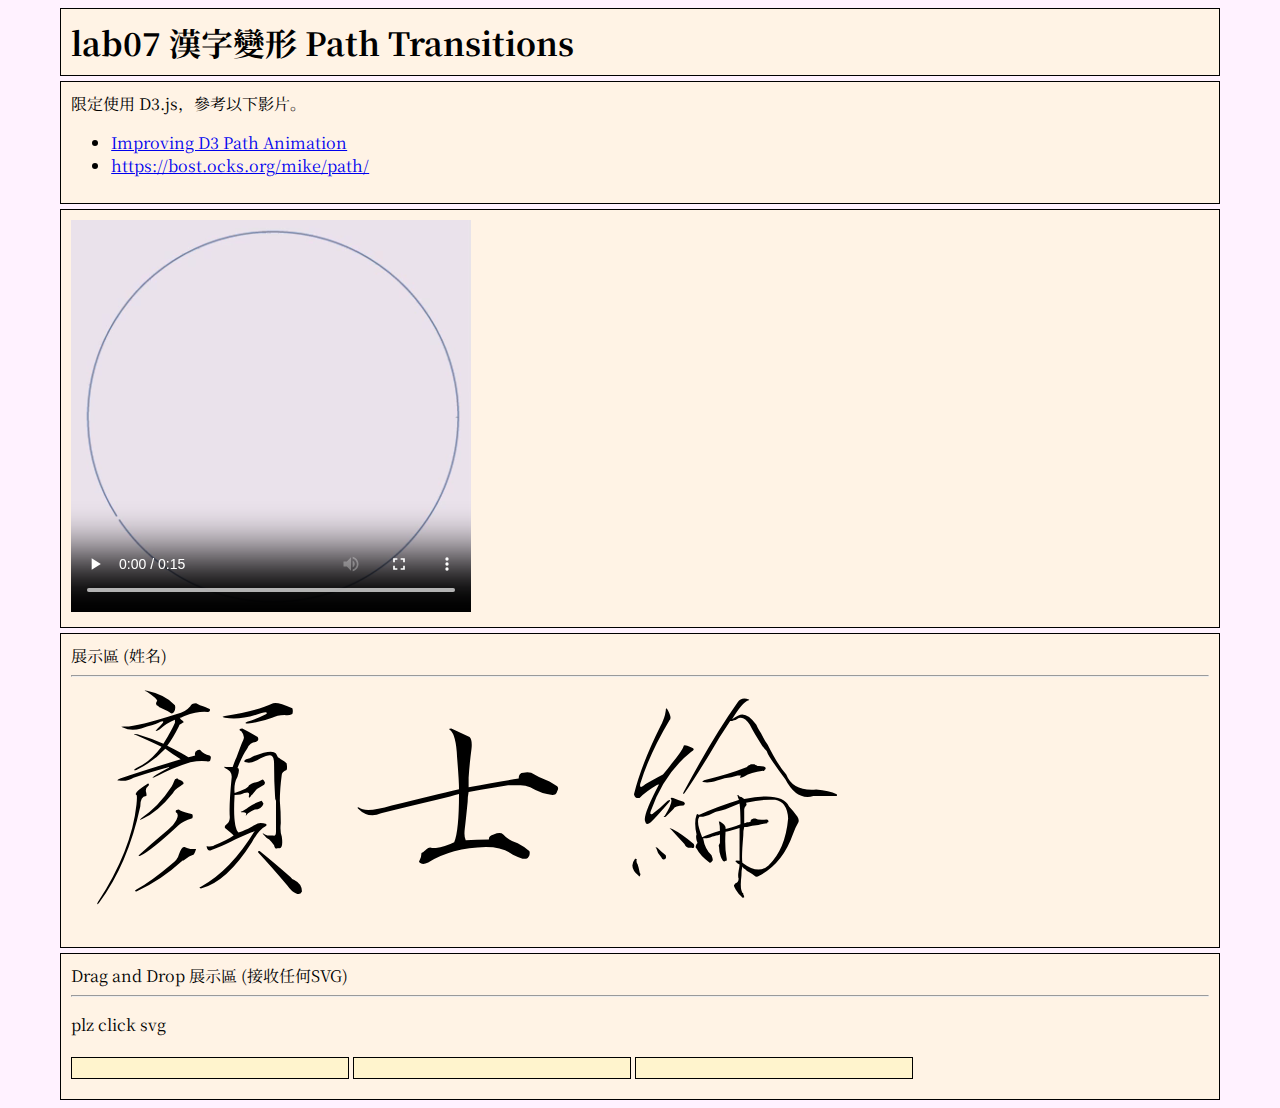
<file: lab07/index.html>
<!DOCTYPE html>
<html lang="zh-Hant-TW">
<head>
    <meta charset="utf-8">
    <title>Lab 7</title>
    <style>
        @import url('https://fonts.googleapis.com/css2?family=Noto+Serif+JP:wght@900&display=swap');

        h1, div {
          background-color: rgba(255, 255, 0, 0.1);
          font-family: 'Noto Serif JP', serif;
          font-size: 24pt;
          border: solid 1px black;
          width: 90%;
          margin: 5px auto;
          padding: 10px;
        }

        div {
          font-size: 12pt;
        }
        
        body {
            background-color: rgba(255, 128, 255, 0.1);
        }

        svg {
          background-color: black;
        }

        video:hover {
            box-shadow: 0 0 2px 1px rgba(0, 140, 186, 0.5);
        }
    </style>
    <script src="https://d3js.org/d3.v6.min.js" charset="utf-8"></script> <!-- v6.5.0 -->
</head>
<body>
    <h1>
        lab07 漢字變形 Path Transitions
    </h1>
    <div>
      限定使用 D3.js，參考以下影片。
    	<ul>
    		<li><a href="https://bocoup.com/blog/improving-d3-path-animation">Improving D3 Path Animation</a></li>
    		<li><a href="https://bost.ocks.org/mike/path/">https://bost.ocks.org/mike/path/</a></li>
    	</ul>
    </div>

    <div>
  		<video width="400" controls loop autoplay>
  		  <source src="2.mp4" type="video/mp4">
  		</video>
    </div>

    <div>
      展示區 (姓名)
      <hr>
      <img width="256" src="./uni984F_FZSJSK--GBK1-0.svg">
      <img width="256" src="./uni58EB_FZSJSK--GBK1-0.svg">
      <img width="256" src="./uni7DB8_FZSJSK--GBK1-0.svg">
    </div>

    <div>
      Drag and Drop 展示區 (接收任何SVG)
      <hr>
      <p>plz click svg</p>
      <div style="width:256px;display:inline-block" src="./uni984F_FZSJSK--GBK1-0.svg" id="dpfc2" class="playSVG"></div>
      <div style="width:256px;display:inline-block" src="./uni58EB_FZSJSK--GBK1-0.svg" id="dpsc2" class="playSVG"></div>
      <div style="width:256px;display:inline-block" src="./uni7DB8_FZSJSK--GBK1-0.svg" id="dptc2" class="playSVG"></div>
    </div>

    <script type="text/javascript">
        
      // Your beautiful D3 code will go here
        window.onload = () => {
            // loadWordFromPath('./zheng.svg', '#dpf',0);
            // loadWordFromPath('./li.svg', '#dps',0);
            // loadWordFromPath('./hong.svg', '#dpt',0);
            loadWordFromPath('./uni984F_FZSJSK--GBK1-0.svg', '#dpfc2',1);
            loadWordFromPath('./uni58EB_FZSJSK--GBK1-0.svg', '#dpsc2',1);
            loadWordFromPath('./uni7DB8_FZSJSK--GBK1-0.svg', '#dptc2',1);

            document.getElementById('dropfile').addEventListener('dragover', (evt) => {
                evt.preventDefault()
            })

            document.getElementById('dropfile').addEventListener('drop', (evt) => {
                evt.preventDefault()
                var files = evt.dataTransfer.files; // FileList object.
                console.log(files)
                loadWord(files, '#svgimage', 0);
            })

        }
        function loadWordFromPath(filePath, elementId, option) {
            readFileFromPath(filePath, (e) => {
                var svgpanel = d3.select(elementId)
                var newPathd = svgpanel
                    .html(e)
                    .select('path')
                    .attr('d')
                var circlePathd;
                if (option == 0) {
                    circlePathd = convertor(newPathd)
                }
                else {
                    circlePathd = convertor2(newPathd)
                }

                svgpanel
                    .select('path')
                    .attr('d', circlePathd)
                    .attr('fill', 'none')

                    .attr('stroke', 'yellow')
                    .attr('stroke-width', 1.2)

                svgpanel
                    .on('click', (evt) => {
                        console.log('a')
                        svgpanel
                            .select('path')
                            .transition()
                            .duration(8000)
                            .attr('d', newPathd)
                            .transition()
                            .duration(8000)
                            .attr('d', circlePathd)
                    })
            })
        }
        function loadWord(files, elementId, option) {
            readFiles(files, (e) => {
                var svgpanel = d3.select(elementId)
                var newPathd = svgpanel
                    .html(e.target.result)
                    .select('path')
                    .attr('d')

                var circlePathd;
                if (option == 0) {
                    circlePathd = convertor(newPathd)
                }
                

                svgpanel
                    .select('path')
                    .attr('d', circlePathd)
                    .attr('fill', 'none')

                    .attr('stroke', 'blue')
                    .attr('stroke-width', 1)

                svgpanel
                    .on('click', (evt) => {
                        console.log('a')
                        svgpanel
                            .select('path')
                            .transition()
                            .duration(8000)
                            .attr('d', newPathd)
                    })
            })
        }

        function spellCheck(newpath) {
            newpath = newpath.replaceAll('q', ' q ')
            newpath = newpath.replaceAll('v', ' v ')
            newpath = newpath.replaceAll('t', ' t ')
            newpath = newpath.replaceAll('h', ' h ')
            newpath = newpath.replaceAll('l', ' l ')
            newpath = newpath.replaceAll('z', '')
            newpath = newpath.replaceAll('/\s/g', ' ')
            return newpath
        }

        function strokeGenerator(newpath) {
            var stroke = newpath.split("M")
            var pointSizes = [];
            var orders = []
            for (var i = 1; i < stroke.length; i++) {
                var points = stroke[i].split(" ");
                var order = []
                var pointSize = 0;
                for (var j = 0; j < points.length; j++) {
                    if (points[j] == 'q') {
                        j = j + 4;
                        pointSize = pointSize + 1;
                        order.push('q')
                    }
                    else if (points[j] == 'v') {
                        j = j + 1;
                        order.push('v')
                    }
                    else if (points[j] == 'h') {
                        j = j + 1;
                        order.push('h')
                    }
                    else if (points[j] == 't') {
                        j = j + 2;
                        if (order[order.length - 1] == 'q') {
                            pointSize = pointSize + 1;
                        }
                        order.push('t')
                    }
                    else if (points[j] == 'l') {
                        j = j + 2;
                        order.push('l')
                    }
                    else {
                        j = j + 1;
                        pointSize = pointSize + 1;
                        order.push('n')
                    }
                }
                pointSizes.push(pointSize - 1)//原點重疊
                orders.push(order)
            }
            return [stroke, pointSizes, orders]
        }

        function findMaxIndex(pointSizes) {
            maxindex = 0
            for (var i = 1; i < pointSizes.length; i++) {
                if (pointSizes[maxindex] < pointSizes[i]) {
                    maxindex = i;
                }
            }
            return maxindex
        }

        function convertor(newpath) {

            newpath = spellCheck(newpath)

            var stroke, pointSizes, orders;
            [stroke, pointSizes, orders] = strokeGenerator(newpath);
            var maxindex = findMaxIndex(pointSizes);
            var path = ""
            
            for (var i = 1, radius = 64; i < stroke.length; i++) {
                path = path + "M";
                var gap = Math.PI * 2 / pointSizes[i-1];
                var angle = 0;
                if (i == maxindex+1) {
                //if (true) {
                    path = path
                        + (radius * (Math.cos(angle)) + radius*2) + " "
                        + (radius * (Math.sin(angle)) + radius*2) + " ";
                    angle = angle + gap;

                    for (var j = 1, order = orders[i - 1]; j < order.length; j++) {


                        if (order[j] == 'q') {
                            path = path + ' q ';
                            var r = radius / Math.cos(gap / 2);
                            path = path
                                + (r * Math.cos(angle - gap / 2) - radius * Math.cos(angle - gap)) + " "
                                + (r * Math.sin(angle - gap / 2) - radius * Math.sin(angle - gap)) + " ";

                            path = path
                                + (radius * (Math.cos(angle) - Math.cos(angle - gap))) + " "
                                + (radius * (Math.sin(angle) - Math.sin(angle - gap))) + " ";
                            angle = angle + gap;
                        }
                        else if (order[j] == 'v') {
                            path = path + 'v';
                            path = path
                                + parseInt(0) + " ";
                        }
                        else if (order[j] == 'h') {
                            path = path + 'h';
                            path = path
                                + parseInt(0) + " ";
                        }
                        else if (order[j] == 't') {
                            path = path + 't';
                            if (order[j-1] == 'q') {
                                path = path
                                    + (radius * (Math.cos(angle) - Math.cos(angle - gap))) + " "
                                    + (radius * (Math.sin(angle) - Math.sin(angle - gap))) + " ";
                                angle = angle + gap;
                            }
                            else {
                                path = path
                                    + (0) + " "
                                    + (0) + " ";
                            }

                        }
                        else if (order[j] == 'l') {
                            path = path + 'l';
                            path = path
                                + parseInt(0) + " "
                                + parseInt(0) + " ";
                        }
                        else {
                            path = path
                                + (radius * (Math.cos(angle) - Math.cos(angle - gap))) + " ";
                            path = path
                                + (radius * (Math.sin(angle) - Math.sin(angle - gap))) + " ";
                            angle = angle + gap;
                        }
                    }
                }
                else {
                    path = path
                        + (radius * (Math.cos(0)) + radius) + " "
                        + (radius * (Math.sin(0)) + radius) + " ";

                    for (var j = 1, order = orders[i - 1]; j < order.length; j++) {
                        if (order[j] == 'q') {
                            path = path + ' q ';

                            path = path + (0) + " " + (0) + " ";
                            path = path + (0) + " " + (0) + " ";
                        }
                        else if (order[j] == 'v') {
                            path = path + 'v';
                            path = path + (0) + " ";
                        }
                        else if (order[j] == 'h') {
                            path = path + 'h';
                            path = path + (0) + " ";
                        }
                        else if (order[j] == 't') {
                            path = path + 't';
                            path = path + (0) + " " + (0) + " ";

                        }
                        else if (order[j] == 'l') {
                            path = path + 'l';
                            path = path + (0) + " " + (0) + " ";
                        }
                        else {
                            path = path + (0) + " ";
                            path = path + (0) + " ";
                        }
                    }
                }

                path = path + "z";
            }
            return path
        }

        function convertor2(newpath) {

            newpath = spellCheck(newpath)

            var stroke, pointSizes, orders;
            [stroke, pointSizes, orders] = strokeGenerator(newpath);
            var maxindex = findMaxIndex(pointSizes);
            var path = ""

            for (var i = 1, radius = 64; i < stroke.length; i++) {
                path = path + "M";
                var gap = Math.PI * 2 / pointSizes[i - 1];
                var angle = 0;
                
                if (true) {
                    path = path
                        + (radius * (Math.cos(angle)) + radius * 2) + " "
                        + (radius * (Math.sin(angle)) + radius * 2) + " ";
                    angle = angle + gap;

                    for (var j = 1, order = orders[i - 1]; j < order.length; j++) {


                        if (order[j] == 'q') {
                            path = path + ' q ';
                            var r = radius / Math.cos(gap / 2);
                            path = path
                                + (r * Math.cos(angle - gap / 2) - radius * Math.cos(angle - gap)) + " "
                                + (r * Math.sin(angle - gap / 2) - radius * Math.sin(angle - gap)) + " ";

                            path = path
                                + (radius * (Math.cos(angle) - Math.cos(angle - gap))) + " "
                                + (radius * (Math.sin(angle) - Math.sin(angle - gap))) + " ";
                            angle = angle + gap;
                        }
                        else if (order[j] == 'v') {
                            path = path + 'v';
                            path = path
                                + parseInt(0) + " ";
                        }
                        else if (order[j] == 'h') {
                            path = path + 'h';
                            path = path
                                + parseInt(0) + " ";
                        }
                        else if (order[j] == 't') {
                            path = path + 't';
                            if (order[j - 1] == 'q') {
                                path = path
                                    + (radius * (Math.cos(angle) - Math.cos(angle - gap))) + " "
                                    + (radius * (Math.sin(angle) - Math.sin(angle - gap))) + " ";
                                angle = angle + gap;
                            }
                            else {
                                path = path
                                    + (0) + " "
                                    + (0) + " ";
                            }

                        }
                        else if (order[j] == 'l') {
                            path = path + 'l';
                            path = path
                                + parseInt(0) + " "
                                + parseInt(0) + " ";
                        }
                        else {
                            path = path
                                + (radius * (Math.cos(angle) - Math.cos(angle - gap))) + " ";
                            path = path
                                + (radius * (Math.sin(angle) - Math.sin(angle - gap))) + " ";
                            angle = angle + gap;
                        }
                    }
                }
                else {
                    path = path
                        + (radius * (Math.cos(0)) + radius) + " "
                        + (radius * (Math.sin(0)) + radius) + " ";

                    for (var j = 1, order = orders[i - 1]; j < order.length; j++) {
                        if (order[j] == 'q') {
                            path = path + ' q ';

                            path = path + (0) + " " + (0) + " ";
                            path = path + (0) + " " + (0) + " ";
                        }
                        else if (order[j] == 'v') {
                            path = path + 'v';
                            path = path + (0) + " ";
                        }
                        else if (order[j] == 'h') {
                            path = path + 'h';
                            path = path + (0) + " ";
                        }
                        else if (order[j] == 't') {
                            path = path + 't';
                            path = path + (0) + " " + (0) + " ";

                        }
                        else if (order[j] == 'l') {
                            path = path + 'l';
                            path = path + (0) + " " + (0) + " ";
                        }
                        else {
                            path = path + (0) + " ";
                            path = path + (0) + " ";
                        }
                    }
                }

                path = path + "z";
            }
            return path
        }

        function readFiles(files, func) {
            var output = [];

            for (var i = 0, f; f = files[i]; i++) {
                output = [];
                //alert(f.name)
                //ext = f.name.substring(f.name.lastIndexOf(".") + 1);
                //console.log('ext = ' + ext);

                output.push('<li><strong>',
                    escape(f.name),
                    '</strong>',
                    f.type || 'n/a',
                    f.size,
                    ' bytes, last modified: ',
                    f.lastModifiedDate ? f.lastModifiedDate.toLocaleDateString() : 'n/a',
                    '</li>');
                //alert(output)


                // https://www.html5rocks.com/en/tutorials/file/dndfiles//
                // Only process image files.
                // f.mimetype.match('text.*|image.*|application.*')
                if (!f.type.match('image.svg')) {
                    alert('Not a SVG!')
                    continue; // skip rest of the codes
                }
                //else {
                //  alert('It is a SVG!')
                //}

                let reader = new FileReader();

                // Read in the image file as a data URL.
                //reader.readAsDataURL(f);
                reader.readAsText(files[0], 'UTF-8');
                // https://www.html5rocks.com/en/tutorials/file/dndfiles//

                // Closure to capture the file information.
                reader.onload = func
            }
        }

        function readFileFromPath(filePath, func) {

            var request = new XMLHttpRequest();
            request.open("GET", filePath);
            request.setRequestHeader("Content-Type", "image/svg+xml");
            request.addEventListener("load", function (event) {
                var response = event.target.responseText;
                func(response)
            });
            request.send();
        }
    </script>
  </html>
</file>
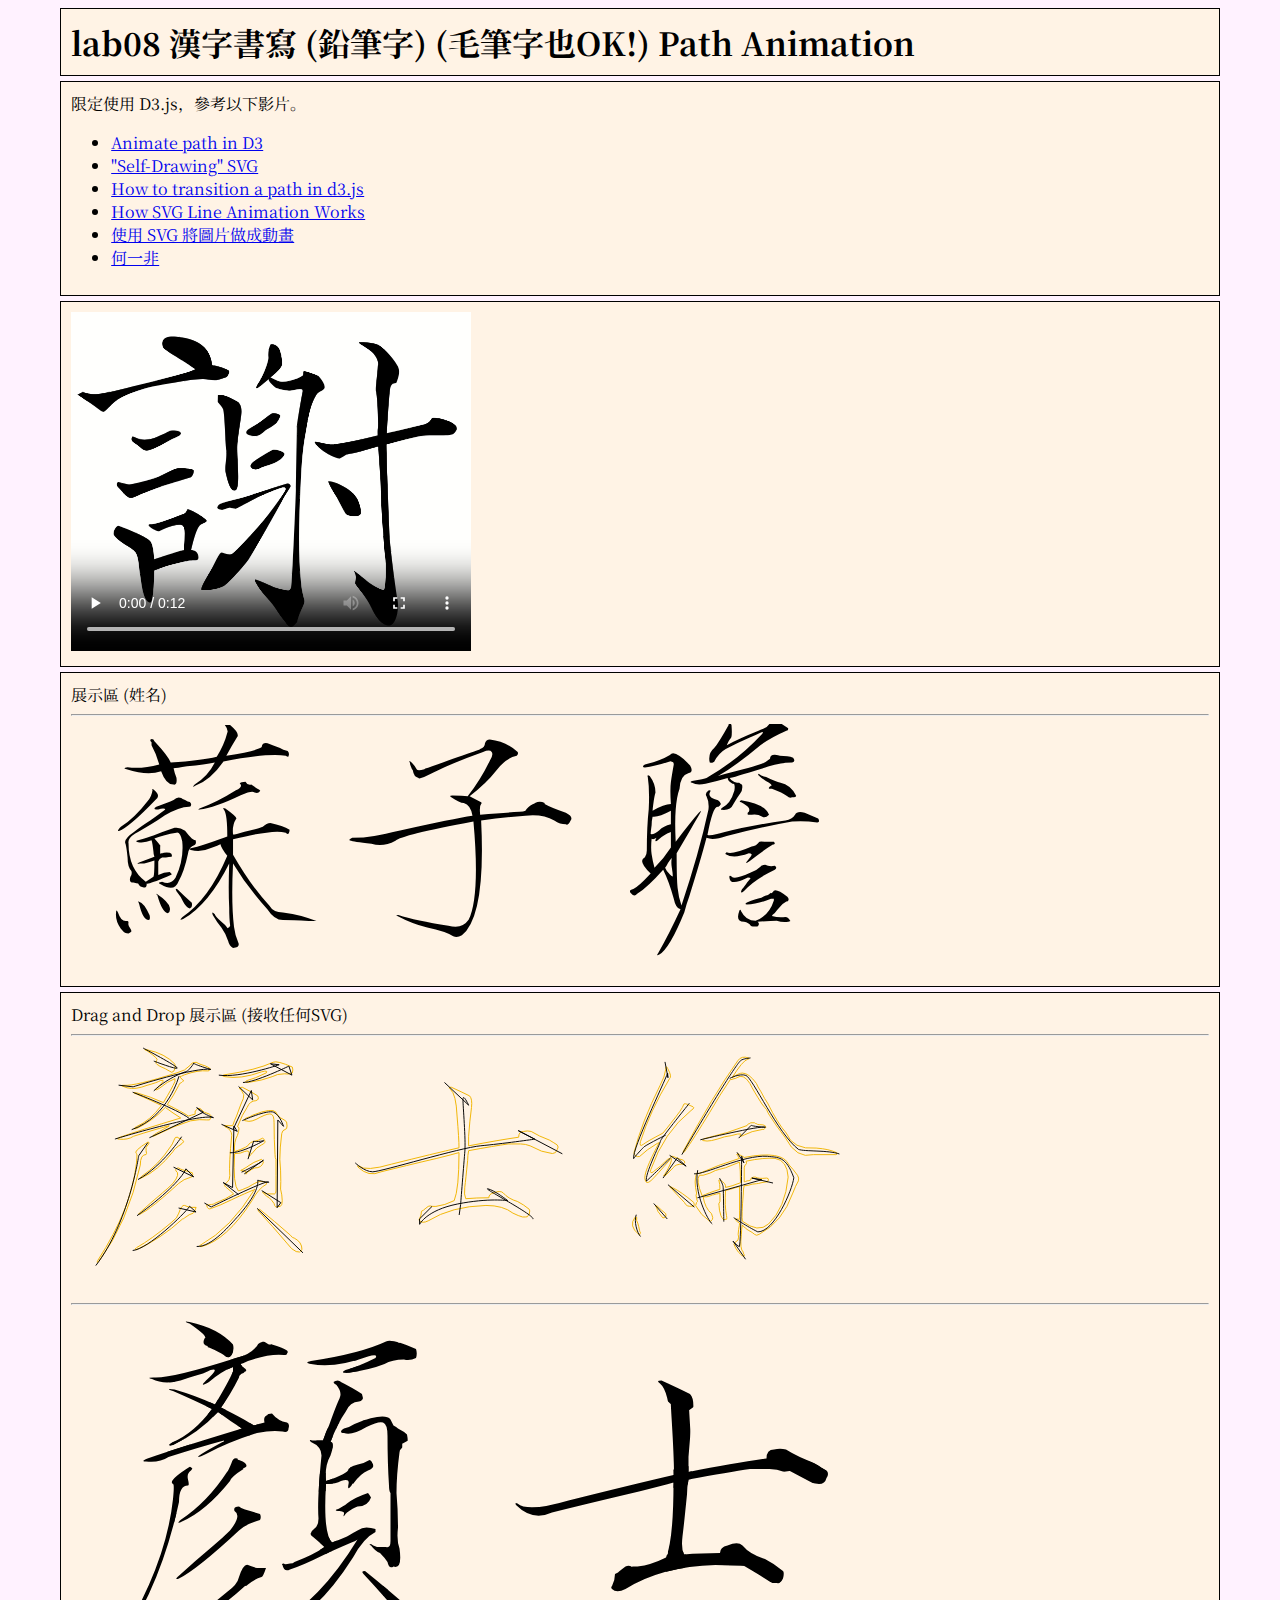
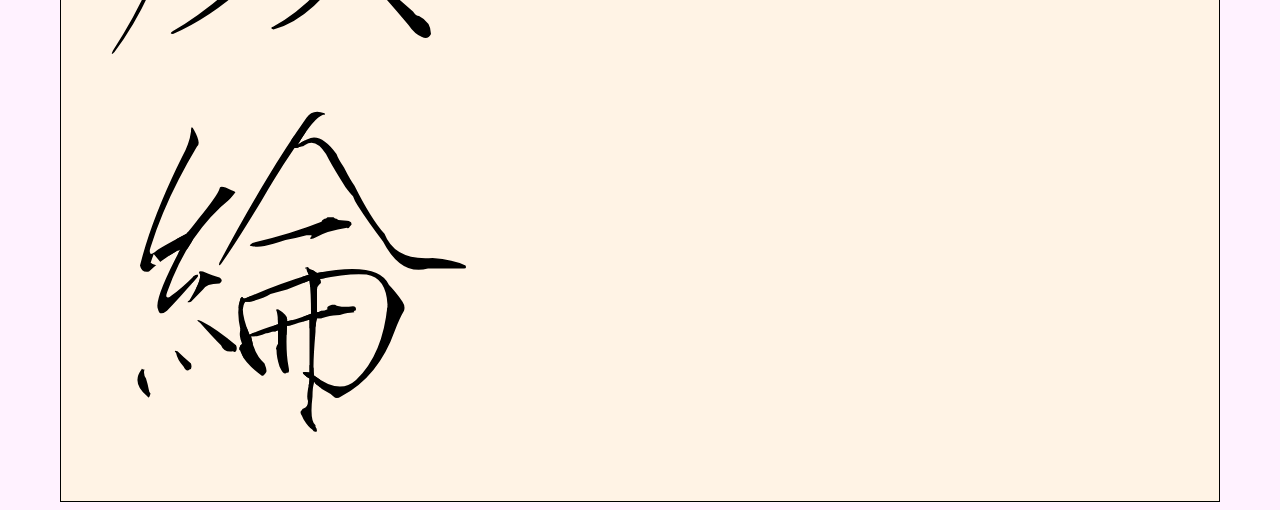
<file: lab08/index.html>
<!DOCTYPE html>
<html lang="zh-Hant-TW">
<head>
    <meta charset="utf-8">
    <title>Lab 8</title>
    <style>
        @import url('https://fonts.googleapis.com/css2?family=Noto+Serif+JP:wght@900&display=swap');

        h1, div {
          background-color: rgba(255, 255, 0, 0.1);
          font-family: 'Noto Serif JP', serif;
          font-size: 24pt;
          border: solid 1px black;
          width: 90%;
          margin: 5px auto;
          padding: 10px;
        }

        div {
          font-size: 12pt;
        }
        
        body {
            background-color: rgba(255, 128, 255, 0.1);
        }

        video:hover {
            box-shadow: 0 0 2px 1px rgba(0, 140, 186, 0.5);
        }

        .svgline {
          background-color: rgba(240, 0, 240, 0.562);
        }

        /* Here is head of Yen */
        #pathYen01 {
          stroke-width: 12;
          clip-path: url("#cp");
          stroke-dasharray: 500;
          animation: dashYen01 5s linear forwards;
        }
        @keyframes dashYen01{
          0%{
            stroke-dashoffset: 500; /*begin*/
          }
          5.8%{
            stroke-dashoffset: 0;   /*end*/
          }
        }
        #pathYen02 {
          stroke-width: 12;
          clip-path: url("#cp");
          stroke-dasharray: 500;
          animation: dashYen02 5s linear forwards;
        }
        @keyframes dashYen02{
          0%,
          5.8%{
            stroke-dashoffset: 500; /*begin*/
          }
          11.7%{
            stroke-dashoffset: 0;   /*end*/
          }
        }
        #pathYen03 {
          stroke-width: 12;
          clip-path: url("#cp");
          stroke-dasharray: 500;
          animation: dashYen03 5s linear forwards;
        }
        @keyframes dashYen03{
          0%,
          11.7%{
            stroke-dashoffset: 500; /*begin*/
          }
          17.6%{
            stroke-dashoffset: 0;   /*end*/
          }
        }
        #pathYen04 {
          stroke-width: 12;
          clip-path: url("#cp");
          stroke-dasharray: 500;
          animation: dashYen04 5s linear forwards;
        }
        @keyframes dashYen04{
          0%,
          17.6%{
            stroke-dashoffset: 500; /*begin*/
          }
          23.5%{
            stroke-dashoffset: 0;   /*end*/
          }
        }
        #pathYen05 {
          stroke-width: 12;
          clip-path: url("#cp");
          stroke-dasharray: 500;
          animation: dashYen05 5s linear forwards;
        }
        @keyframes dashYen05{
          0%,
          23.5%{
            stroke-dashoffset: 500; /*begin*/
          }
          29.4%{
            stroke-dashoffset: 0;   /*end*/
          }
        }
        #pathYen06 {
          stroke-width: 12;
          clip-path: url("#cp");
          stroke-dasharray: 500;
          animation: dashYen06 5s linear forwards;
        }
        @keyframes dashYen06{
          0%,
          29.4%{
            stroke-dashoffset: 500; /*begin*/
          }
          35.2%{
            stroke-dashoffset: 0;   /*end*/
          }
        }
        #pathYen07 {
          stroke-width: 12;
          clip-path: url("#cp");
          stroke-dasharray: 500;
          animation: dashYen07 5s linear forwards;
        }
        @keyframes dashYen07{
          0%,
          35.2%{
            stroke-dashoffset: 500; /*begin*/
          }
          41.1%{
            stroke-dashoffset: 0;   /*end*/
          }
        }
        #pathYen08 {
          stroke-width: 12;
          clip-path: url("#cp");
          stroke-dasharray: 500;
          animation: dashYen08 5s linear forwards;
        }
        @keyframes dashYen08{
          0%,
          41.1%{
            stroke-dashoffset: 500; /*begin*/
          }
          47%{
            stroke-dashoffset: 0;   /*end*/
          }
        }
        #pathYen09 {
          stroke-width: 12;
          clip-path: url("#cp");
          stroke-dasharray: 500;
          animation: dashYen09 5s linear forwards;
        }
        @keyframes dashYen09{
          0%,
          47%{
            stroke-dashoffset: 500; /*begin*/
          }
          52.9%{
            stroke-dashoffset: 0;   /*end*/
          }
        }
        #pathYen10 {
          stroke-width: 12;
          clip-path: url("#cp");
          stroke-dasharray: 500;
          animation: dashYen10 5s linear forwards;
        }
        @keyframes dashYen10{
          0%,
          52.9%{
            stroke-dashoffset: 500; /*begin*/
          }
          58.8%{
            stroke-dashoffset: 0;   /*end*/
          }
        }
        #pathYen11 {
          stroke-width: 12;
          clip-path: url("#cp");
          stroke-dasharray: 500;
          animation: dashYen11 5s linear forwards;
        }
        @keyframes dashYen11{
          0%,
          58.8%{
            stroke-dashoffset: 500; /*begin*/
          }
          64.7%{
            stroke-dashoffset: 0;   /*end*/
          }
        }
        #pathYen12 {
          stroke-width: 12;
          clip-path: url("#cp");
          stroke-dasharray: 500;
          animation: dashYen12 5s linear forwards;
        }
        @keyframes dashYen12{
          0%,
          64.7%{
            stroke-dashoffset: 500; /*begin*/
          }
          70.5%{
            stroke-dashoffset: 0;   /*end*/
          }
        }
        #pathYen13 {
          stroke-width: 12;
          clip-path: url("#cp");
          stroke-dasharray: 500;
          animation: dashYen13 5s linear forwards;
        }
        @keyframes dashYen13{
          0%,
          70.5%{
            stroke-dashoffset: 500; /*begin*/
          }
          76.4%{
            stroke-dashoffset: 0;   /*end*/
          }
        }
        #pathYen14 {
          stroke-width: 12;
          clip-path: url("#cp");
          stroke-dasharray: 500;
          animation: dashYen14 5s linear forwards;
        }
        @keyframes dashYen14{
          0%,
          76.4%{
            stroke-dashoffset: 500; /*begin*/
          }
          82.3%{
            stroke-dashoffset: 0;   /*end*/
          }
        }
        #pathYen15 {
          stroke-width: 12;
          clip-path: url("#cp");
          stroke-dasharray: 500;
          animation: dashYen15 5s linear forwards;
        }
        @keyframes dashYen15{
          0%,
          82.3%{
            stroke-dashoffset: 500; /*begin*/
          }
          88.2%{
            stroke-dashoffset: 0;   /*end*/
          }
        }
        #pathYen16 {
          stroke-width: 12;
          clip-path: url("#cp");
          stroke-dasharray: 500;
          animation: dashYen16 5s linear forwards;
        }
        @keyframes dashYen16{
          0%,
          88.2%{
            stroke-dashoffset: 500; /*begin*/
          }
          94.1%{
            stroke-dashoffset: 0;   /*end*/
          }
        }
        #pathYen17 {
          stroke-width: 12;
          clip-path: url("#cp");
          stroke-dasharray: 500;
          animation: dashYen17 5s linear forwards;
        }
        @keyframes dashYen17{
          0%,
          94.1%{
            stroke-dashoffset: 500; /*begin*/
          }
          100%{
            stroke-dashoffset: 0;   /*end*/
          }
        }

        /* Here is head of Shih */
        #pathShih01 {
          stroke-width: 12;
          clip-path: url("#cp2");
          stroke-dasharray: 1000;
          animation: dashShih01 5s linear forwards;
        }
        @keyframes dashShih01{
          0%{
            stroke-dashoffset: 232; /*begin*/
          }
          33.3%{
            stroke-dashoffset: 0;   /*end*/
          }
        }
        #pathShih02 {
          stroke-width: 12;
          clip-path: url("#cp2");
          stroke-dasharray: 500;
          animation: dashShih02 5s linear forwards;
        }
        @keyframes dashShih02{
          0%,
          33.3%{
            stroke-dashoffset: 500; /*begin*/
          }
          66.6%{
            stroke-dashoffset: 0;   /*end*/
          }
        }
        #pathShih03 {
          stroke-width: 12;
          clip-path: url("#cp2");
          stroke-dasharray: 500;
          animation: dashShih03 5s linear forwards;
        }
        @keyframes dashShih03{
          0%,
          66.6%{
            stroke-dashoffset: 500; /*begin*/
          }
          100%{
            stroke-dashoffset: 0;   /*end*/
          }
        }

        /* Here is head of Lun */
        #pathLun01 {
          stroke-width: 12;
          clip-path: url("#cp3");
          stroke-dasharray: 232;
          animation: dashLun01 5s linear forwards;
        }
        @keyframes dashLun01{
          0%{
            stroke-dashoffset: 412; /*begin*/
          }
          6.6%{
            stroke-dashoffset: 0;   /*end*/
          }
        }
        #pathLun02 {
          stroke-width: 12;
          clip-path: url("#cp3");
          stroke-dasharray: 232;
          animation: dashLun02 5s linear forwards;
        }
        @keyframes dashLun02{
          0%,
          6.6%{
            stroke-dashoffset: 232; /*begin*/
          }
          13.3%{
            stroke-dashoffset: 0;   /*end*/
          }
        }
        #pathLun03 {
          stroke-width: 12;
          clip-path: url("#cp3");
          stroke-dasharray: 500;
          animation: dashLun03 5s linear forwards;
        }
        @keyframes dashLun03{
          0%,
          13.3%{
            stroke-dashoffset: 500; /*begin*/
          }
          20%{
            stroke-dashoffset: 0;   /*end*/
          }
        }
        #pathLun04 {
          stroke-width: 12;
          clip-path: url("#cp3");
          stroke-dasharray: 500;
          animation: dashLun04 5s linear forwards;
        }
        @keyframes dashLun04{
          0%,
          20%{
            stroke-dashoffset: 500; /*begin*/
          }
          26.6%{
            stroke-dashoffset: 0;   /*end*/
          }
        }
        #pathLun05 {
          stroke-width: 12;
          clip-path: url("#cp3");
          stroke-dasharray: 500;
          animation: dashLun05 5s linear forwards;
        }
        @keyframes dashLun05{
          0%,
          26.6%{
            stroke-dashoffset: 500; /*begin*/
          }
          33.3%{
            stroke-dashoffset: 0;   /*end*/
          }
        }
        #pathLun06 {
          stroke-width: 12;
          clip-path: url("#cp3");
          stroke-dasharray: 500;
          animation: dashLun06 5s linear forwards;
        }
        @keyframes dashLun06{
          0%,
          33.3%{
            stroke-dashoffset: 500; /*begin*/
          }
          40%{
            stroke-dashoffset: 0;   /*end*/
          }
        }
        #pathLun07 {
          stroke-width: 12;
          clip-path: url("#cp3");
          stroke-dasharray: 500;
          animation: dashLun07 5s linear forwards;
        }
        @keyframes dashLun07{
          0%,
          40%{
            stroke-dashoffset: 500; /*begin*/
          }
          46.6%{
            stroke-dashoffset: 0;   /*end*/
          }
        }
        #pathLun08 {
          stroke-width: 12;
          clip-path: url("#cp3");
          stroke-dasharray: 500;
          animation: dashLun08 5s linear forwards;
        }
        @keyframes dashLun08{
          0%,
          46.6%{
            stroke-dashoffset: 500; /*begin*/
          }
          53.3%{
            stroke-dashoffset: 0;   /*end*/
          }
        }
        #pathLun09 {
          stroke-width: 12;
          clip-path: url("#cp3");
          stroke-dasharray: 500;
          animation: dashLun09 5s linear forwards;
        }
        @keyframes dashLun09{
          0%,
          53.3%{
            stroke-dashoffset: 500; /*begin*/
          }
          60%{
            stroke-dashoffset: 0;   /*end*/
          }
        }
        #pathLun10 {
          stroke-width: 12;
          clip-path: url("#cp3");
          stroke-dasharray: 500;
          animation: dashLun10 5s linear forwards;
        }
        @keyframes dashLun10{
          0%,
          60%{
            stroke-dashoffset: 500; /*begin*/
          }
          66.6%{
            stroke-dashoffset: 0;   /*end*/
          }
        }
        #pathLun11 {
          stroke-width: 12;
          clip-path: url("#cp3");
          stroke-dasharray: 500;
          animation: dashLun11 5s linear forwards;
        }
        @keyframes dashLun11{
          0%,
          66.6%{
            stroke-dashoffset: 500; /*begin*/
          }
          73.3%{
            stroke-dashoffset: 0;   /*end*/
          }
        }
        #pathLun12 {
          stroke-width: 12;
          clip-path: url("#cp3");
          stroke-dasharray: 500;
          animation: dashLun12 5s linear forwards;
        }
        @keyframes dashLun12{
          0%,
          73.3%{
            stroke-dashoffset: 500; /*begin*/
          }
          80%{
            stroke-dashoffset: 0;   /*end*/
          }
        }
        #pathLun13 {
          stroke-width: 12;
          clip-path: url("#cp3");
          stroke-dasharray: 500;
          animation: dashLun13 5s linear forwards;
        }
        @keyframes dashLun13{
          0%,
          80%{
            stroke-dashoffset: 500; /*begin*/
          }
          86.6%{
            stroke-dashoffset: 0;   /*end*/
          }
        }
        #pathLun14 {
          stroke-width: 12;
          clip-path: url("#cp3");
          stroke-dasharray: 500;
          animation: dashLun14 5s linear forwards;
        }
        @keyframes dashLun14{
          0%,
          86.6%{
            stroke-dashoffset: 500; /*begin*/
          }
          100%{
            stroke-dashoffset: 0;   /*end*/
          }
        }


    </style>
    <script src="http://d3js.org/d3.v6.min.js" charset="utf-8"></script> <!-- v6.5.0 -->
</head>
<body>
    <h1>
        lab08 漢字書寫 (鉛筆字) (毛筆字也OK!) Path Animation
    </h1>
    <div>
      限定使用 D3.js，參考以下影片。
    	<ul>
    		<li><a href="https://bl.ocks.org/basilesimon/f164aec5758d16d51d248e41af5428e4">Animate path in D3</a></li>
    		<li><a href="https://codepen.io/MyXoToD/post/howto-self-drawing-svg-animation">"Self-Drawing" SVG</a></li>
    		<li><a href="https://stackoverflow.com/questions/15275362/how-to-transition-a-path-in-d3-js">How to transition a path in d3.js</a></li>
        <li><a href="https://css-tricks.com/svg-line-animation-works/">How SVG Line Animation Works</a></li>
        <li><a href="http://blog.roachking.net/blog/2014/10/31/osolve-team-drawing-animation/">使用 SVG 將圖片做成動畫</a></li>
        <li><a href="https://www.hesyifei.com/">何一非</a></li>
    	</ul>
    </div>

    <div>
  		<video width="400" controls loop autoplay>
  		  <source src="3.mp4" type="video/mp4">
  		</video>
    </div>

    <div>
      展示區 (姓名)
      <hr>
      <img width="256" src="./uni8607_FZSJSK--GBK1-0.svg">
      <img width="256" src="./uni5B50_FZSJSK--GBK1-0.svg">
      <img width="256" src="./uni77BB_FZSJSK--GBK1-0.svg">
    </div>

    <div>
      Drag and Drop 展示區 (接收任何SVG)
      <hr>
      <img width="256" src="./uni984F_yen.svg">
      <img width="256" src="./uni58EB_shih.svg">
      <img width="256" src="./uni7DB8_lun.svg">
      <hr>
      <!--uni984F_yen.svg-->
      <svg class="csvAnimation" id="svgline"
          xmlns= "http://www.w3.org/2000/svg" xlink= "http://www.w3.org/1999/xlink" 
          version= "1.1"
          width= "399" height= "384"
          viewBox= "-10 0 266 256">
        <!--width height = origin * (3/4)-->
        <defs>
          <clipPath id="cp">
            <path fill="currentColor"
              d="M168 45q10 5 16 9q2 4 -2 5q-6 0 -9 7q-5 7 -10 20q3 0 0 9q-4 7 -3 17q15 -5 15 -8q1 -1 3 -2q3 -1 7 -2l4 -2q1 0 2 2q2 3 -3 5t-10 9q0 -1 -1 1q-3 4 -2 -1q1 -4 -5 -2q-3 2 -10 2q-2 33 4 39q3 -1 10 -4q5 -3 7 -4q3 -2 6 -2t6 1v2q-8 4 -15 17q-26 41 -53 48 q-3 -1 0 -2q31 -17 56 -58q-1 1 -4 2q-14 6 -20 9q-12 6 -21 9q-4 2 -5 -3q-1 -1 1 -1q0 1 4 0q2 0 3 -1q13 -5 20 -10q-2 -2 -8 -7q-3 -2 1 -5q3 -2 3 -7q-1 -12 2 -42q0 -6 -7 -9q-2 -2 1 -1h7q2 -6 4 -10q5 -14 7 -18t-2 -9q-2 -1 -2 -2q1 -1 3 -1zM203 71l2 4q2 1 3 2 q4 2 6 4q1 5 0 7q-5 2 -5 5q-2 15 -2 27q1 11 1 23q-1 9 1 14q2 14 -4 12q-3 2 -4 -3q-2 -3 -5 -6q-3 -1 -6 -5q-2 -1 0 -1q1 1 4 2h6q3 1 3 -4v-15v-17q-1 -1 -1 -5q-1 -15 -1 -33q0 -8 -3 -9t-11 3q-10 6 -15 4q-2 0 -2 -1t2 -2q4 -1 7 -3q20 -8 24 -3zM200 19q4 -2 20 5 q1 3 0 6q-4 2 -8 1q-8 0 -13 3q-10 4 -25 6q-5 0 -1 -2q8 -2 20 -8q2 -3 -5 -1q-22 8 -38 5q-5 -1 0 -2q33 -5 50 -13zM114 22q1 -3 6 -3l4 2q7 2 10 4q1 1 0 2q0 1 -2 1q-10 -1 -24 4q-4 2 -5 2q1 2 3 3q2 2 0 2l-1 1q-3 1 -3 3q-6 12 -12 20q16 8 22 12q3 -1 7 -2 q-1 -4 2 -5q0 -1 3 -1q4 5 10 6q2 1 1 4q0 3 -4 2q-7 -1 -17 1q-19 6 -34 14q-4 2 -5 2t2 -2t14 -8q1 0 1 -1q-15 4 -37 11q-6 4 -15 3q-4 0 1 -2q20 -7 63 -20q-8 -5 -16 -11q-13 14 -30 22q-5 1 0 -2q14 -6 26 -22q-10 -5 -26 -12q-6 -2 1 -1q14 4 27 10q9 -15 12 -22v-3 q-8 3 -16 10q-7 4 -2 -1q10 -9 3 -7q-3 2 -14 5l-6 2q-11 3 -19 -1q-4 -1 1 -1q11 1 55 -13q9 -2 14 -8zM70 102q1 0 1 1t-1 2q-3 2 -2 6t0 4q-6 0 -6 11q-13 60 -43 100q-3 3 -1 -1q35 -54 40 -101q1 -10 0 -10q-4 -2 12 -12zM186 172q15 12 32 27q2 3 4 3q8 4 8 12 q-2 4 -6 2q-5 -2 -9 -8q-16 -19 -30 -34q-2 -2 1 -2zM108 168q2 1 6 2h6q-2 6 -3 6q-4 1 -9 5q-1 1 -2 1q-23 21 -48 32q-3 0 0 -2q16 -9 36 -26q7 -5 8 -10q3 -9 6 -8zM102 129q1 1 4 2q7 2 10 3q1 2 0 4q-10 3 -14 7q-28 26 -40 32q-3 1 -1 -1q12 -11 24 -21q6 -5 11 -10 q8 -10 3 -13q-1 -3 3 -3zM69 6q19 4 29 15q1 4 -1 7t-5 0q-3 -2 -10 -5q-1 0 -1 -1q-4 -1 -2 -5q3 -1 -10 -10q-5 -2 0 -1zM101 97q0 1 1 1q3 1 4 2q2 2 0 3t-1 1q-8 5 -9 8q-16 20 -32 27q-4 2 -1 -1q18 -12 31 -32q1 -1 3 -6q1 -4 4 -3zM190 123q-2 6 -9 6q-3 1 -7 4l-1 1 q-2 3 -1 0v-1q-1 -1 -3 -1q-4 0 -2 -1q1 0 4 -2q2 -1 3 -2q5 -4 14 -7q1 1 2 3z"
              id="pathYenClip"
              style="fill:none;stroke:#ff0000;stroke-opacity:12" 
              />
          </clipPath>
        </defs>
        <path
          style="fill:none;stroke:#000000;stroke-linecap:butt;stroke-linejoin:miter;stroke-opacity:1"
          d="m 64.884354,4.1795918 c 0,0 36.223126,19.1564622 35.526526,20.8979592 -0.69659,1.741497 -24.380948,-7.314286 -24.380948,-7.314286"
          id="pathYen01" />
        <path
          style="fill:none;stroke:#000000;stroke-linecap:butt;stroke-linejoin:miter;stroke-opacity:1"
          d="m 39.458503,42.840816 14.976871,1.741497 c 0,0 65.828576,-20.897959 80.805446,-18.111565 -18.80817,-5.572789 -17.76327,-6.617687 -17.76327,-6.617687 -1.0449,3.134694 -6.61769,8.359184 -6.61769,8.359184 0,0 -19.50476,5.921088 -34.829928,20.54966"
          id="pathYen02" />
        <path
          style="fill:none;stroke:#000000;stroke-linecap:butt;stroke-linejoin:miter;stroke-opacity:1"
          d="m 102.15238,33.436735 c 0,0 -10.79728,42.144217 -49.110203,55.727891"
          id="pathYen03" />
        <path
          style="fill:none;stroke:#000000;stroke-linecap:butt;stroke-linejoin:miter;stroke-opacity:1"
          d="m 54.087075,50.155102 c 0,0 47.368705,18.111565 58.514285,27.167347"
          id="pathYen04" />
        <path
          style="fill:none;stroke:#000000;stroke-linecap:butt;stroke-linejoin:miter;stroke-opacity:1"
          d="m 35.627211,98.917007 c 0,0 88.816329,-27.167347 102.399999,-22.291157 -14.97687,-5.572789 -17.41497,-10.448979 -17.41497,-10.448979 l 6.96599,4.87619 -56.076189,26.470749"
          id="pathYen05" />
        <path
          style="fill:none;stroke:#000000;stroke-linecap:butt;stroke-linejoin:miter;stroke-opacity:1"
          d="m 69.760544,102.7483 -9.404081,13.58367 c 0,0 -10.100681,69.31157 -44.582313,114.24218"
          id="pathYen06" />
        <path
          style="fill:none;stroke:#000000;stroke-linecap:butt;stroke-linejoin:miter;stroke-opacity:1"
          d="m 104.93878,96.478912 c 0,0 -19.504766,30.302038 -45.278916,44.582308"
          id="pathYen07" />
        <path
          style="fill:none;stroke:#000000;stroke-linecap:butt;stroke-linejoin:miter;stroke-opacity:1"
          d="m 96.57959,128.17415 20.89796,10.10068 -8.01088,-8.35918 c -4.87619,10.79728 -24.380956,29.60544 -50.851704,48.7619"
          id="pathYen08" />
        <path
          style="fill:none;stroke:#000000;stroke-linecap:butt;stroke-linejoin:miter;stroke-opacity:1"
          d="m 101.80408,170.66667 18.11157,4.17959 -6.61769,-5.92109 c -5.57279,8.01088 -43.189116,44.58231 -59.210885,45.97551"
          id="pathYen09" />
        <path
          style="fill:none;stroke:#000000;stroke-linecap:butt;stroke-linejoin:miter;stroke-opacity:1"
          d="m 143.6,32.391837 c 21.94286,3.134694 62.69388,-10.797279 62.69388,-10.797279 l -9.05578,-1.044898 22.29115,11.842177 -3.13469,-9.404082 c 0,0 -35.17823,17.066667 -47.71701,17.066667"
          id="pathYen10" />
        <path
          style="fill:none;stroke:#000000;stroke-linecap:butt;stroke-linejoin:miter;stroke-opacity:1"
          d="m 164.14966,44.234014 14.62857,13.931972 -1.3932,-9.752381 -18.80816,40.054422"
          id="pathYen11" />
        <path
          style="fill:none;stroke:#000000;stroke-linecap:butt;stroke-linejoin:miter;stroke-opacity:1"
          d="m 146.38639,83.591837 16.37007,7.314285 -3.48299,-5.572789 -1.3932,64.087077 -9.75238,-5.22449 16.02177,12.53877"
          id="pathYen12" />
        <path
          style="fill:none;stroke:#000000;stroke-linecap:butt;stroke-linejoin:miter;stroke-opacity:1"
          d="m 167.98095,79.760544 c 0,0 26.12245,-11.842177 32.74014,-8.707483 6.61769,3.134694 10.10068,14.628572 10.10068,14.628572 l -5.92109,-6.617687 -0.6966,91.254424 3.83129,-5.22449 -19.85306,-12.53878"
          id="pathYen13" />
        <path
          style="fill:none;stroke:#000000;stroke-linecap:butt;stroke-linejoin:miter;stroke-opacity:1"
          d="m 155.09388,113.19728 c 12.53877,0.3483 35.17823,-12.53878 35.17823,-12.53878 -9.40408,1.7415 -10.44898,0.3483 -10.44898,0.3483 l -5.92109,18.80817"
          id="pathYen14" />
        <path
          style="fill:none;stroke:#000000;stroke-linecap:butt;stroke-linejoin:miter;stroke-opacity:1"
          d="m 167.28435,133.39864 c 23.68436,-11.49388 22.63946,-12.53878 22.63946,-12.53878 l -19.85306,14.28028"
          id="pathYen15" />
        <path
          style="fill:none;stroke:#000000;stroke-linecap:butt;stroke-linejoin:miter;stroke-opacity:1"
          d="m 128.62313,165.44218 6.96599,4.17959 c 0,0 56.42449,-27.86395 59.55918,-26.12245 3.13469,1.7415 -11.14558,-1.7415 -11.14558,-1.7415 1.0449,7.31429 -4.87619,19.85306 -20.54966,37.61633 -6.96599,7.31429 -26.47075,32.04354 -42.84082,31.34694"
          id="pathYen16" />
        <path
          style="fill:none;stroke:#000000;stroke-linecap:butt;stroke-linejoin:miter;stroke-opacity:1"
          d="m 183.30612,171.01497 47.71701,46.32381"
          id="pathYen17" />
      </svg>

      <!--uni58EB_shih.svg-->
      <svg id="svgline"
          xmlns= "http://www.w3.org/2000/svg" xlink= "http://www.w3.org/1999/xlink" 
          version= "1.1"
          width= "399" height= "384"
          viewBox= "-10 0 266 256">
        <!--<defs>-->
          <clipPath id="cp2">
            <path
              fill="currentColor"
              d="M115 45q11 5 19 9q3 3 2 12q-2 15 -3 30v10q31 -6 52 -9q0 -6 5 -6q4 -1 8 0q8 5 19 9q5 3 8 5q2 2 0 5q-1 4 -5 4q-11 -1 -23 -8q-5 -2 -10 -2h-13q-14 2 -41 7q-1 5 -1 10q-2 20 -3 28t1 12q11 -1 24 -1q0 -4 5 -5q7 -3 10 0q5 6 15 9q6 3 12 8q1 1 0 5q-2 4 -4 3h-3 q-4 -1 -10 -4q-10 -8 -28 -8q-36 1 -60 16q-6 3 -9 0q-1 -1 0 -2q2 -4 2 -8l2 -1q1 -1 5 -4q2 -1 4 0h4q9 -1 19 -6q5 -12 5 -50q-7 2 -23 6q-34 8 -58 14q-13 6 -24 -5q-1 -2 1 -1q7 6 34 -2q44 -11 70 -17q0 -9 -2 -33q-1 -23 -7 -28q-3 -2 1 -2z"
              style="fill:none;stroke:#FF0000;stroke-opacity:1" />
          </clipPath>
        <!--</defs>-->
        <path
          style="fill:none;stroke:#000000;stroke-linecap:butt;stroke-linejoin:miter;stroke-opacity:1"
          d="m 15.121051,123.63498 c 0,0 9.571202,9.35262 18.225076,9.35882 C 42,133 123.97894,107.87275 145.652,105.90247 c 21.67306,-1.97028 56.15294,-6.895976 56.15294,-6.895976 L 184.565,90.140241 230.37398,114.27615"
          id="pathShih01" />
        <path
          style="fill:none;stroke:#000000;stroke-linecap:butt;stroke-linejoin:miter;stroke-opacity:1"
          d="m 107.91478,40.046413 25.12105,23.643342 c 0,0 -5.91083,-12.80681 -5.91083,-5.910836 0,6.895975 2.95541,41.868418 1.97027,53.690091 -0.98514,11.82167 -4.43312,55.66037 -4.43312,55.66037 l -1.47771,10.83653"
          id="pathShih02" />
        <path
          style="fill:none;stroke:#000000;stroke-linecap:butt;stroke-linejoin:miter;stroke-opacity:1"
          d="m 95,169 -13,13 0.110519,5.66903 c 0,0 6.921659,-14.69197 39.405571,-21.1805 C 154,160 173.72847,163.04054 173.72847,163.04054 c 0,0 -13.79195,-10.83653 -20.68793,-12.31424 -6.89597,-1.4777 49.25697,27.5839 46.79412,31.52446"
          id="pathShih03" />
      </svg>

    <!--uni7DB8_lun.svg-->
      <svg class="csvAnimation" id="svgline"
          xmlns= "http://www.w3.org/2000/svg" xlink= "http://www.w3.org/1999/xlink" 
          version= "1.1"
          width= "399" height= "384"
          viewBox= "-10 0 266 256">
        <defs>
          <clipPath id="cp3">
            <path
              fill="currentColor"
              d="m 72.003928,18.61138 q 5.000056,9.037814 2.000022,11.046216 -21.000239,35.147053 -31.000353,67.281501 -1.000012,3.012605 0,4.016803 0,1.00421 3.000034,-1.004198 2.000023,-2.008403 21.00024,-12.050417 5.000057,-6.02521 8.00009,-10.042017 13.000145,-16.067224 14.000157,-20.084028 0,-3.012605 8.000092,1.004201 3.00003,1.0042 3.00003,2.008402 0,1.004201 -3.00003,3.012604 -29.000328,23.096636 -43.000487,63.264693 -1.000012,3.01261 0,3.01261 1.000011,1.0042 3.000033,-1.0042 7.00008,-5.02101 15.000172,-13.05462 4.000045,-2.00841 2.000022,1.0042 -13.000148,15.06302 -20.000227,22.09243 -5.000057,4.01681 -6.000069,-1.0042 -3.000034,-6.02521 15.000171,-40.168061 -1.000012,1.004202 -2.000023,1.004202 -12.000136,7.029409 -19.000217,14.058819 -5.000056,1.0042 -6.000067,-4.0168 8.00009,-32.134453 28.000318,-72.302513 5.000058,-9.037813 6.000069,-17.071425 0,-5.021008 2.000023,-1.004202 z M 37.003529,178.27942 q 0,-1.0042 1.000012,0 h 1.000011 q -1.000011,3.0126 1.000012,6.02521 1.00001,3.0126 2.000021,8.03361 0,1.0042 1.000012,2.0084 -1.000012,4.01681 -2.000023,2.00841 -11.000125,-9.03782 -4.000045,-18.07563 z M 60.00379,167.2332 q -2.000022,-2.0084 1.000012,-1.0042 4.000046,4.01681 9.000103,8.03361 1.000012,4.01681 -1.000011,4.01681 -2.000023,2.0084 -4.000046,-2.0084 -4.000046,-4.01681 -5.000058,-9.03782 z m 38.000431,-1.0042 q -6.000069,1.0042 -8.000092,-4.0168 -6.000064,-6.02521 -14.000156,-15.06303 -4.000045,-3.0126 1.000011,-1.0042 10.000111,5.02101 23.000256,16.06723 1.00002,2.0084 0,4.0168 -1.000007,1.0042 -2.000019,0 z M 147.00478,10.577768 q 4.00005,-6.0252088 12.00014,-3.0126043 1.00001,1.0042015 -1.00001,1.0042015 -6.00007,2.0084028 -17.0002,20.0840308 7.00009,-5.021008 11.00013,-5.021008 7.00008,0 15.00017,11.046216 1.00001,3.012605 5.00006,9.037815 4.00005,8.033611 7.00008,12.050417 11.00013,22.092432 20.00023,32.134449 7.00008,18.075625 32.00035,16.067225 14.00017,1.0042 22.00026,5.02101 1.00001,2.0084 -1.00001,2.0084 H 228.0057 q -18.00019,5.02101 -30.00033,-18.075629 -10.00012,-13.054619 -17.0002,-24.100835 -2.00002,-3.012605 -3.00003,-6.02521 -2.00002,-2.008403 -5.00006,-6.025208 -9.0001,-14.058821 -13.00015,-22.092434 -7.00008,-11.046216 -14.00016,-6.025208 -1.00001,1.0042 -3.00003,1.0042 -2.00003,1.004201 -4.00005,1.004201 -11.00012,16.067225 -22.00025,35.147054 -17.0002,28.117642 -27.000311,42.176459 -2.000023,2.00841 -1.000011,-1.0042 31.000352,-58.243685 58.000662,-96.403342 z m 14.00016,66.277299 h 4.00005 q 1.00001,1.004201 2.00002,1.004201 1.00001,1.004202 3.00004,1.004202 5.00006,0 6.00007,1.004202 1.00001,0 1.00001,2.008403 l -1.00001,1.004202 q -1.00001,2.008403 -2.00003,1.004201 -13.00015,2.008404 -20.00023,6.025208 -6.00006,3.012605 -4.00004,0 1.00001,-1.0042 0,-1.0042 h -3.00004 q -7.00008,2.008402 -14.00016,3.012603 -9.0001,3.012605 -14.00016,4.016807 -5.00006,1.004201 -9.0001,0 -2.00002,0 1.00001,-2.008403 26.0003,-6.025208 46.00053,-14.058821 0,-1.004202 2.00002,-2.008404 1.00001,0 2.00002,-1.004201 z M 148.0048,109.99372 q 1.00001,2.0084 3.00003,2.0084 l 3.00003,2.0084 q 41.00047,-8.03361 48.00056,8.03361 4.00004,4.01681 9.00009,11.04622 2.00002,3.01261 1.00001,6.02521 -3.00002,5.02101 -6.00006,13.05462 -11.00013,31.13025 -36.00041,44.18487 -3.00004,2.0084 -5.00006,0 -2.00002,-2.00841 -6.00007,-4.01681 -2.00002,-1.0042 -4.00004,-3.0126 -2.00003,-1.00421 -3.00004,-3.01261 -1.00001,4.01681 -1.00001,10.04202 -2.00002,16.06722 2.00002,19.07982 v 1.00421 q 1.00001,1.0042 1.00001,3.0126 -2.00002,1.00421 -3.00003,-1.0042 -3.00003,-2.0084 -6.00007,-7.02941 l -1.00001,-2.0084 q -2.00002,-3.01261 0,-4.01681 0,-1.0042 1.00001,-1.0042 3.00004,-1.0042 3.00004,-5.02101 -1.00002,-2.0084 0,-8.03361 1.00001,-5.02101 1.00001,-7.02941 -2.00003,-1.0042 -4.00005,-3.01261 -2.00002,-2.0084 4.00005,-1.0042 v -9.03781 -26.10924 q -4.00005,1.0042 -10.00012,3.0126 -4.00004,1.00421 -5.00006,1.00421 -1.00001,17.07142 1.00002,27.11344 1.00001,5.021 -1.00002,4.0168 -2.00002,2.0084 -4.00004,-2.0084 l -1.00001,-2.0084 q -2.00003,-6.02521 -2.00003,-11.04622 -1.00001,-1.0042 1.00002,-4.01681 v -9.03781 q -2.00003,1.0042 -4.00005,1.0042 -3.00003,1.0042 -4.00005,1.0042 -2.00002,1.0042 -6.00007,2.00841 h -4.00004 q 2.00002,12.05041 9.0001,18.07562 2.00003,5.02101 1.00001,6.02521 -2.00002,3.01261 -3.00003,2.0084 -10.00012,-7.0294 -14.00016,-15.06302 -2.00002,-1.0042 0,-5.021 l 1.00001,-1.00421 -1.00001,-3.0126 q -1.00001,-4.01681 0,-6.02521 -3.00004,-13.05462 0,-21.08823 1.00001,-2.0084 2.00002,0 h 1.00001 q 20.00023,-9.03782 43.0005,-16.06723 -1.00001,0 -1.00001,-1.0042 -1.00002,-2.0084 -1.00002,-3.0126 h -1.00001 q 0,-1.0042 2.00003,-1.0042 z m -20.00023,38.15965 q 0,-6.0252 -1.00002,-9.03781 -1.00001,-1.0042 1.00002,-1.0042 7.00008,4.01681 6.00006,8.03361 6.00007,-1.0042 16.00019,-5.02101 0,-14.05882 -1.00001,-22.09243 l -15.00018,6.02521 q -8.00009,2.0084 -11.00012,3.0126 -5.00006,3.01261 -13.00015,5.02101 h -4.00005 q -4.00004,5.02101 3.00004,22.09243 6.00007,-3.0126 19.00022,-7.02941 z m 24.00027,34.14285 q 17.0002,13.05462 28.00032,3.01261 18.00021,-17.07143 21.00024,-50.21008 -1.00001,-18.07562 -14.00016,-20.08403 -12.00013,-1.0042 -31.00035,3.01261 1.00001,3.0126 0,3.0126 -2.00003,2.00841 -2.00003,4.01681 v 15.06302 q 1.00002,0 3.00004,-1.0042 2.00002,0 4.00004,-1.0042 -1.00001,-2.0084 3.00004,-3.01261 h 2.00002 q 3.00004,2.00841 12.00014,1.00421 2.00002,0 2.00002,2.0084 0,1.0042 -1.00001,1.0042 -1.00001,1.0042 0,1.0042 -2.00002,0 -7.00008,1.0042 -3.00003,1.00421 -5.00006,1.00421 -4.00004,0 -10.00011,2.0084 h -3.00004 q -1.00001,3.0126 -1.00001,9.03781 -2.00002,23.09664 -1.00001,29.12184 z m -76.000867,-67.2815 q -2.000023,-3.0126 2.000023,-2.0084 7.000076,3.01261 11.000122,4.01681 3.000034,2.0084 0,4.0168 -9.000099,0 -11.000122,4.01681 l -8.000091,8.03361 q -4.000046,1.0042 -1.000011,-1.0042 8.00009,-13.05462 7.000079,-17.07143 z"
              id="pathLunClip"
              style="fill:none;stroke:#ff0000;stroke-opacity:1" 
              />
          </clipPath>
        </defs>
        <path
          style="fill:none;stroke:#000000;stroke-linecap:butt;stroke-linejoin:miter;stroke-opacity:1"
          d="m 69.19596,11.667262 3.18198,16.970563 -0.353553,-4.949748 c -3.535534,9.899495 -38.183767,81.317283 -36.416,91.570333 2.828428,-4.24265 11.667262,-13.08148 11.313709,-12.72793 6.363961,-4.242637 22.98097,-12.374365 22.98097,-12.374365"
          id="pathLun01" />
        <path
          style="fill:none;stroke:#000000;stroke-linecap:butt;stroke-linejoin:miter;stroke-opacity:1"
          d="m 95.35891,55.861436 c 0,0 -28.637824,35.708892 -30.759145,39.951533 -1.06066,4.949751 -17.324116,36.416001 -15.202795,43.487071 5.656854,-5.3033 25.809397,-24.74874 25.809397,-24.74874"
          id="pathLun02" />
        <path
          style="fill:none;stroke:#000000;stroke-linecap:butt;stroke-linejoin:miter;stroke-opacity:1"
          d="M 74.145707,111.72287 91.82338,123.39013 82.277435,114.5513 67.074639,136.11806"
          id="pathLun03" />
        <path
          style="fill:none;stroke:#000000;stroke-linecap:butt;stroke-linejoin:miter;stroke-opacity:1"
          d="m 38.436815,175.36248 c -2.828428,7.07107 1.06066,19.79899 4.596194,23.33453"
          id="pathLun04" />
        <path
          style="fill:none;stroke:#000000;stroke-linecap:butt;stroke-linejoin:miter;stroke-opacity:1"
          d="m 57.175144,163.34167 14.495689,16.61701"
          id="pathLun05" />
        <path
          style="fill:none;stroke:#000000;stroke-linecap:butt;stroke-linejoin:miter;stroke-opacity:1"
          d="m 72.37794,143.18912 28.28427,24.04163"
          id="pathLun06" />
        <path
          style="fill:none;stroke:#000000;stroke-linecap:butt;stroke-linejoin:miter;stroke-opacity:1"
          d="m 160.76629,7.4246212 c 0,0 -8.13173,0.7071068 -10.6066,2.8284268 -2.47488,2.121321 -16.26346,21.213204 -62.932508,100.762712"
          id="pathLun07" />
        <path
          style="fill:none;stroke:#000000;stroke-linecap:butt;stroke-linejoin:miter;stroke-opacity:1"
          d="m 138.49242,29.344931 c 0,0 10.25305,-5.656854 17.32412,-3.18198 7.07107,2.474874 34.29468,62.57895 56.21499,79.195959 6.01041,2.47487 32.17336,0.70711 43.84062,4.94975"
          id="pathLun08" />
        <path
          style="fill:none;stroke:#000000;stroke-linecap:butt;stroke-linejoin:miter;stroke-opacity:1"
          d="m 107.02617,95.105862 c 0,0 64.34672,-15.556349 69.65002,-13.435029 -13.08148,-0.707107 -15.2028,-2.12132 -15.2028,-2.12132 l -13.43502,13.788582"
          id="pathLun09" />
        <path
          style="fill:none;stroke:#000000;stroke-linecap:butt;stroke-linejoin:miter;stroke-opacity:1"
          d="m 104.19775,127.63277 c -4.5962,23.68808 10.96015,54.09367 15.55634,57.62921"
          id="pathLun10" />
        <path
          style="fill:none;stroke:#000000;stroke-linecap:butt;stroke-linejoin:miter;stroke-opacity:1"
          d="m 100.30866,131.52186 c 10.6066,1.41421 52.67945,-20.5061 78.48885,-18.73833 11.31371,1.41422 19.79899,-0.70711 28.28427,22.98097 -1.76777,13.78858 -20.85965,57.98276 -38.53732,57.98276 -11.31371,-5.65686 -25.8094,-15.2028 -25.8094,-15.2028"
          id="pathLun11" />
        <path
          style="fill:none;stroke:#000000;stroke-linecap:butt;stroke-linejoin:miter;stroke-opacity:1"
          d="m 103.84419,157.33126 68.94291,-19.44544 -10.6066,-1.76776 22.62742,5.3033"
          id="pathLun12" />
        <path
          style="fill:none;stroke:#000000;stroke-linecap:butt;stroke-linejoin:miter;stroke-opacity:1"
          d="m 127.53227,136.11806 c 0,0 3.53553,6.36396 3.88909,9.19238 0.35355,2.82843 0.7071,37.47666 0.7071,37.47666"
          id="pathLun13" />
        <path
          style="fill:none;stroke:#000000;stroke-linecap:butt;stroke-linejoin:miter;stroke-opacity:1"
          d="m 146.2706,108.54089 7.42462,11.31371 -2.47487,-7.07107 c 0,0 -0.35356,92.27744 -2.47488,96.87363 -3.53553,-2.12132 -6.71751,-6.01041 -6.71751,-6.01041 l 13.43503,19.44544"
          id="pathLun14" />
      </svg>
    </div>

    <script type="text/javascript">
      // Your beautiful D3 code will go here
      var pathYen01 = document.querySelector('#pathYen01');
      var pathYen02 = document.querySelector('#pathYen02');
      var pathYen03 = document.querySelector('#pathYen03');
      var pathYen04 = document.querySelector('#pathYen04');
      var pathYen05 = document.querySelector('#pathYen05');
      var pathYen06 = document.querySelector('#pathYen06');
      var pathYen07 = document.querySelector('#pathYen07');
      var pathYen08 = document.querySelector('#pathYen08');
      var pathYen09 = document.querySelector('#pathYen09');
      var pathYen10 = document.querySelector('#pathYen10');
      var pathYen11 = document.querySelector('#pathYen11');
      var pathYen12 = document.querySelector('#pathYen12');
      var pathYen13 = document.querySelector('#pathYen13');
      var pathYen14 = document.querySelector('#pathYen14');
      var pathYen15 = document.querySelector('#pathYen15');
      var pathYen16 = document.querySelector('#pathYen16');
      var pathYen17 = document.querySelector('#pathYen17');
      var pathShih01 = document.querySelector('#pathShih01');
      var pathShih02 = document.querySelector('#pathShih02');
      var pathShih03 = document.querySelector('#pathShih03');
      var pathLun01 = document.querySelector('#pathLun01');
      var pathLun02 = document.querySelector('#pathLun02');
      var pathLun03 = document.querySelector('#pathLun03');
      var pathLun04 = document.querySelector('#pathLun04');
      var pathLun05 = document.querySelector('#pathLun05');
      var pathLun06 = document.querySelector('#pathLun06');
      var pathLun07 = document.querySelector('#pathLun07');
      var pathLun08 = document.querySelector('#pathLun08');
      var pathLun09 = document.querySelector('#pathLun09');
      var pathLun10 = document.querySelector('#pathLun10');
      var pathLun11 = document.querySelector('#pathLun11');
      var pathLun12 = document.querySelector('#pathLun12');
      var pathLun13 = document.querySelector('#pathLun13');
      var pathLun14 = document.querySelector('#pathLun14');

      var lengthYen01 = parseInt( pathYen01.getTotalLength() );
    </script>
  </html>
</file>
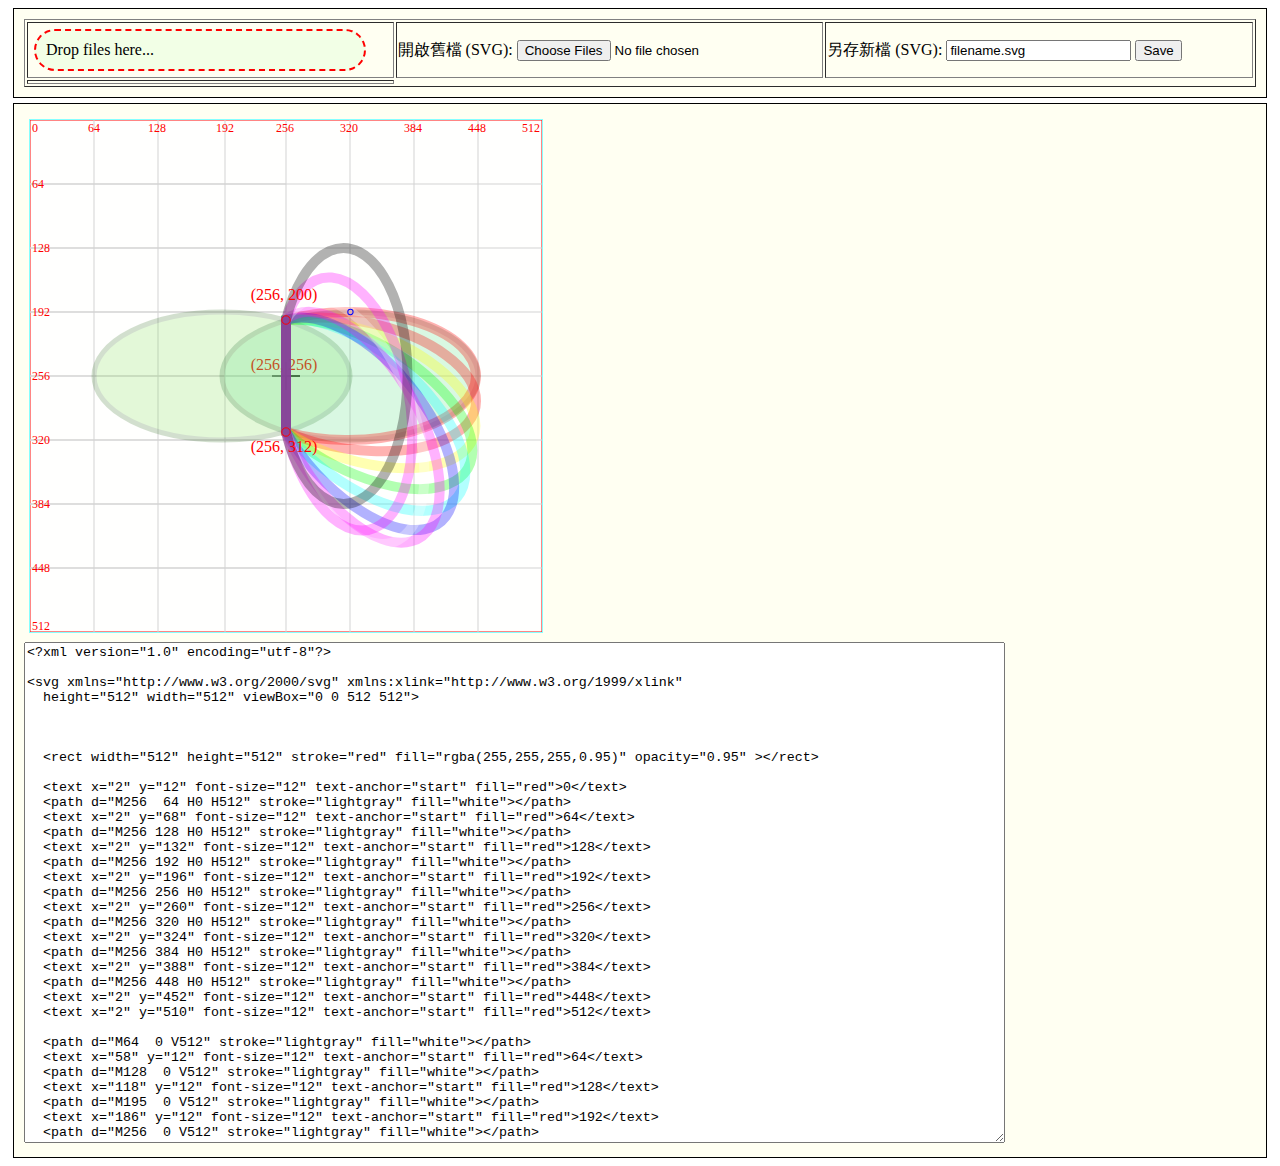
<file: lab01/angle.html>
<!DOCTYPE html>
<html>

<head>
  <meta charset="utf-8">
  <meta name="viewport" content="width=device-width">
  <title>SVG</title>
  <style type="text/css">
    svg {
      border: solid rgba(128, 255, 255, 0.95) 0.1px;
      margin: 5px;
    }

    div {
      border: solid black 1px;
      margin: 5px;
      padding: 10px;
      background-color: rgba(255, 255, 128, 0.1);
    }

    div:hover {
      background-color: rgba(255, 128, 128, 0.1);
    }

    #BlueFolder {
        width: 15%;
        vertical-align: middle;
    }

    #drop_zone {
      border: 2px dashed #bbb;
      border-radius: 25px;
      background-color: rgba(128, 255, 128, 0.1);
    }
  </style>

  <script type="text/javascript">
    var svgAI;

    function saveText(text, filename) {
      var a = document.createElement('a');
      a.setAttribute('href', 'data:text/plain;charset=utf-u,' + encodeURIComponent(text));
      a.setAttribute('download', filename);
      a.click()
    }

    function readFiles(files){
        var output = [];
        var newImage;

        for (var i = 0, f; f = files[i]; i++) {
            output = [];
            //alert(f.name)
            //ext = f.name.substring(f.name.lastIndexOf(".") + 1);
            //console.log('ext = ' + ext);

            output.push('<li><strong>', 
                        escape(f.name), 
                        '</strong>', 
                        f.type || 'n/a',
                        f.size, 
                        ' bytes, last modified: ',
                        f.lastModifiedDate ? f.lastModifiedDate.toLocaleDateString() : 'n/a',
                        '</li>');
            //alert(output)

            let reader = new FileReader();

            // https://www.html5rocks.com/en/tutorials/file/dndfiles//
            // Only process image files.
            // f.mimetype.match('text.*|image.*|application.*')
            if (!f.type.match('image.svg')) {
              //alert('Not an SVG!')  
              //continue; // skip rest of the codes

              // Closure to capture the file information.
              reader.onload = (function(theFile) {
                return function(e) {
                  //console.log( e.target.result );
                  newImage = e.target.result;
                };
              })(f);

              // Read in the image file as a data URL.
              reader.readAsDataURL(f);
            } 
            else {
              // alert('It is an SVG!')
              reader.readAsText(files[0], 'UTF-8');

              // Closure to capture the file information.
              reader.onload = (function(theFile) {
                return function(e) {
                  //console.log( e.target.result );
                  //alert(e.target.result)
                  svgAI = e.target.result;

                  document.getElementById('content0').textContent = svgAI;
                  document.getElementById('svgimage').innerHTML = svgAI;
                };
              })(f);
            }
        }

        // do it when you are not an SVG
        if (!files[0].type.match('image.svg')) {
          var reader = new FileReader();
          reader.readAsText(files[0], 'UTF-8');
          reader.onload = function(evt) 
          {
              document.getElementById('content0').textContent = svgAI;
              var str = document.getElementById('content0').value;
              //alert(str);

              var n1 = str.search("https");
              //var n2 = str.search(/.png/i);
              var n2 = str.search(".png");
              console.log('n1 = ' + n1);
              console.log('n2 = ' + n2);

              var sub = str.substring(n1, n2 + 4);
              //console.log('sub = ' + sub);

              if (n1 > -1) {
                str = str.replace(sub, newImage);
              }
              else {
                str = svgAI;
                //alert(str);
              }

              document.getElementById('content0').textContent = str;
              document.getElementById('svgimage').innerHTML = str;
          }
        }
    }

    function handleFileSelect(evt) {
        var files = evt.target.files; // FileList object
        readFiles(files);
    }

    function handleFileSelect_drag(evt)
    {
        evt.stopPropagation();
        evt.preventDefault();
        var files = evt.dataTransfer.files; // FileList object.
        readFiles(files);
    }

    function handleDragOver(evt)
    {
        evt.stopPropagation();
        evt.preventDefault();
        evt.dataTransfer.dropEffect = 'copy'; // Explicitly show this is a copy.
        //console.log('...');    
    }

    function start(e)
    {
      //------------------------------------------------------------------------
      // Setup the dnd listeners.
      var dropZone = document.getElementById('drop_zone');
      dropZone.addEventListener('dragover', handleDragOver, false);
      dropZone.addEventListener('drop', handleFileSelect_drag, false);

      setInterval(function(){ 
        document.getElementById("drop_zone").style.borderColor = "red";
      }, 500);

      setInterval(function(){ 
        document.getElementById("drop_zone").style.borderColor = "gray";
      }, 1000);
      //------------------------------------------------------------------------

      // default
      svgAI = document.getElementById('content0').value;
      document.getElementById('svgimage').innerHTML = svgAI;
      //document.getElementById('svgimage').innerHTML = document.getElementById('content0').value;

      // listener
      document.getElementById('content0').addEventListener("input", function(){
          document.getElementById('svgimage').innerHTML = document.getElementById('content0').value;
      });

      //------------------------------------------------------------------------
      // 選擇檔案 按鈕 Event Listener
      document.getElementById('files').addEventListener('change', handleFileSelect, false);

      //------------------------------------------------------------------------
      // Save Event Listener
      document.getElementById('save').addEventListener("click", function(){
        var fn = document.getElementById('svgfilename').value;
        saveText( document.getElementById('content0').value, fn);
      });

      //------------------------------------------------------------------------
      // 輸入框框按下 'Enter' 鍵 Event Listener
      // 在 input 輸入框框按下 'Enter' 鍵，也可以另存成 SVG
      document.getElementById('svgfilename').addEventListener('keydown', function(event) {
        if (preventKey(event, 'Enter', 13)) {
          event.preventDefault();
          var fn = document.getElementById('svgfilename').value;
          saveText( document.getElementById('content0').value, fn);
        }
      });
      //------------------------------------------------------------------------

    }

    window.addEventListener( "load", start, false );
  </script>
</head>


<body>
  <!-- ---------------- -->
  <div>
    <table border="1" width="100%">
      <tbody>
        <tr>
          <td width="30%"> <span id="drop_zone" style="margin: 5px; padding: 10px; width: 85%; display: inline-block;"> Drop files here... </span> </td>
          <td width="35%"> 開啟舊檔 (SVG): <input type="file" id="files" name="files[]" multiple accept=".svg" /> </td>
          <td width="35%"> 另存新檔 (SVG): <input id="svgfilename" value="filename.svg"></input> <button id="save">Save</button> </td>
        </tr>
        <tr><td> </td></tr>
      </tbody>
    </table>
  </div>
  <!-- ---------------- -->



  <div>
    <span id="svgimage"></span>

    <!-- -------------------------------------------------------------------------------- -->
    <textarea id="content0" cols="120" rows="33">
<?xml version="1.0" encoding="utf-8"?>

<svg xmlns="http://www.w3.org/2000/svg" xmlns:xlink="http://www.w3.org/1999/xlink" 
  height="512" width="512" viewBox="0 0 512 512">



  <rect width="512" height="512" stroke="red" fill="rgba(255,255,255,0.95)" opacity="0.95" ></rect>

  <text x="2" y="12" font-size="12" text-anchor="start" fill="red">0</text>
  <path d="M256  64 H0 H512" stroke="lightgray" fill="white"></path>
  <text x="2" y="68" font-size="12" text-anchor="start" fill="red">64</text>
  <path d="M256 128 H0 H512" stroke="lightgray" fill="white"></path>
  <text x="2" y="132" font-size="12" text-anchor="start" fill="red">128</text>
  <path d="M256 192 H0 H512" stroke="lightgray" fill="white"></path>
  <text x="2" y="196" font-size="12" text-anchor="start" fill="red">192</text>
  <path d="M256 256 H0 H512" stroke="lightgray" fill="white"></path>
  <text x="2" y="260" font-size="12" text-anchor="start" fill="red">256</text>
  <path d="M256 320 H0 H512" stroke="lightgray" fill="white"></path>
  <text x="2" y="324" font-size="12" text-anchor="start" fill="red">320</text>
  <path d="M256 384 H0 H512" stroke="lightgray" fill="white"></path>
  <text x="2" y="388" font-size="12" text-anchor="start" fill="red">384</text>
  <path d="M256 448 H0 H512" stroke="lightgray" fill="white"></path>
  <text x="2" y="452" font-size="12" text-anchor="start" fill="red">448</text>
  <text x="2" y="510" font-size="12" text-anchor="start" fill="red">512</text>

  <path d="M64  0 V512" stroke="lightgray" fill="white"></path>
  <text x="58" y="12" font-size="12" text-anchor="start" fill="red">64</text>
  <path d="M128  0 V512" stroke="lightgray" fill="white"></path>
  <text x="118" y="12" font-size="12" text-anchor="start" fill="red">128</text>
  <path d="M195  0 V512" stroke="lightgray" fill="white"></path>
  <text x="186" y="12" font-size="12" text-anchor="start" fill="red">192</text>
  <path d="M256  0 V512" stroke="lightgray" fill="white"></path>
  <text x="246" y="12" font-size="12" text-anchor="start" fill="red">256</text>
  <path d="M320  0 V512" stroke="lightgray" fill="white"></path>
  <text x="310" y="12" font-size="12" text-anchor="start" fill="red">320</text>
  <path d="M384  0 V512" stroke="lightgray" fill="white"></path>
  <text x="374" y="12" font-size="12" text-anchor="start" fill="red">384</text>
  <path d="M448  0 V512" stroke="lightgray" fill="white"></path>
  <text x="438" y="12" font-size="12" text-anchor="start" fill="red">448</text>
  <text x="492" y="12" font-size="12" text-anchor="start" fill="red">512</text>

  <path d="M256 256 V270 V242 M256 256 H270 H242" stroke="black" fill="white"></path>
  <text x="254" y="250" font-size="16" text-anchor="middle" fill="red">(256, 256)</text>

  <ellipse fill="#77DD47" stroke="#246614" stroke-width="5" cx="192" cy="256" rx="128" ry="64" opacity="0.2"/>
  <ellipse fill="#47DD77" stroke="#146624" stroke-width="5" cx="320" cy="256" rx="128" ry="64" opacity="0.2"/>

  <path d="M256 200 A128 64, 00, 1, 1, 256 312z" stroke-width="10" stroke="#F00" fill="none" opacity="0.3"/>

  <path d="M256 200 A128 64, 10, 1, 1, 256 312z" stroke-width="10" stroke="#F00" fill="none" opacity="0.3"/>
  <path d="M256 200 A128 64, 20, 1, 1, 256 312z" stroke-width="10" stroke="#FF0" fill="none" opacity="0.3"/>
  <path d="M256 200 A128 64, 30, 1, 1, 256 312z" stroke-width="10" stroke="#0F0" fill="none" opacity="0.3"/>
  <path d="M256 200 A128 64, 40, 1, 1, 256 312z" stroke-width="10" stroke="#0FF" fill="none" opacity="0.3"/>
  <path d="M256 200 A128 64, 50, 1, 1, 256 312z" stroke-width="10" stroke="#00F" fill="none" opacity="0.3"/>
  <path d="M256 200 A128 64, 60, 1, 1, 256 312z" stroke-width="10" stroke="#F0F" fill="none" opacity="0.3"/>
  <path d="M256 200 A128 64, 70, 1, 1, 256 312z" stroke-width="10" stroke="#FFF" fill="none" opacity="0.3"/>
  <path d="M256 200 A128 64, 80, 1, 1, 256 312z" stroke-width="10" stroke="#F0F" fill="none" opacity="0.3"/>
  <path d="M256 200 A128 64, 90, 1, 1, 256 312z" stroke-width="10" stroke="#000" fill="none" opacity="0.3"/>


  <text x="254" y="180" font-size="16" text-anchor="middle" fill="red">(256, 200)</text>
  <circle id="c1" cx="256" cy="200" r="1" stroke="red" fill="none">
    <animate attributeName="r" to="10" dur="2s" repeatCount="indefinite"/>
  </circle>

  <text x="254" y="332" font-size="16" text-anchor="middle" fill="red">(256, 312)</text>
  <circle id="c2" cx="256" cy="312" r="1" stroke="red" fill="none">
    <animate attributeName="r" to="10" dur="2s" repeatCount="indefinite"/>
  </circle>

  <circle cx="0" cy="0" r="1" stroke="blue" fill="none">
    <animateMotion dur="6s" path="M256 200 A128 64, 0, 1, 1, 256 312z" repeatCount="indefinite" rotate="auto"/>
    <animate attributeName="r" to="15" dur="6s" repeatCount="indefinite"/>
  </circle>
</svg>

    </textarea>
    <!-- -------------------------------------------------------------------------------- -->


  </div>


</body>

</html>
</file>
